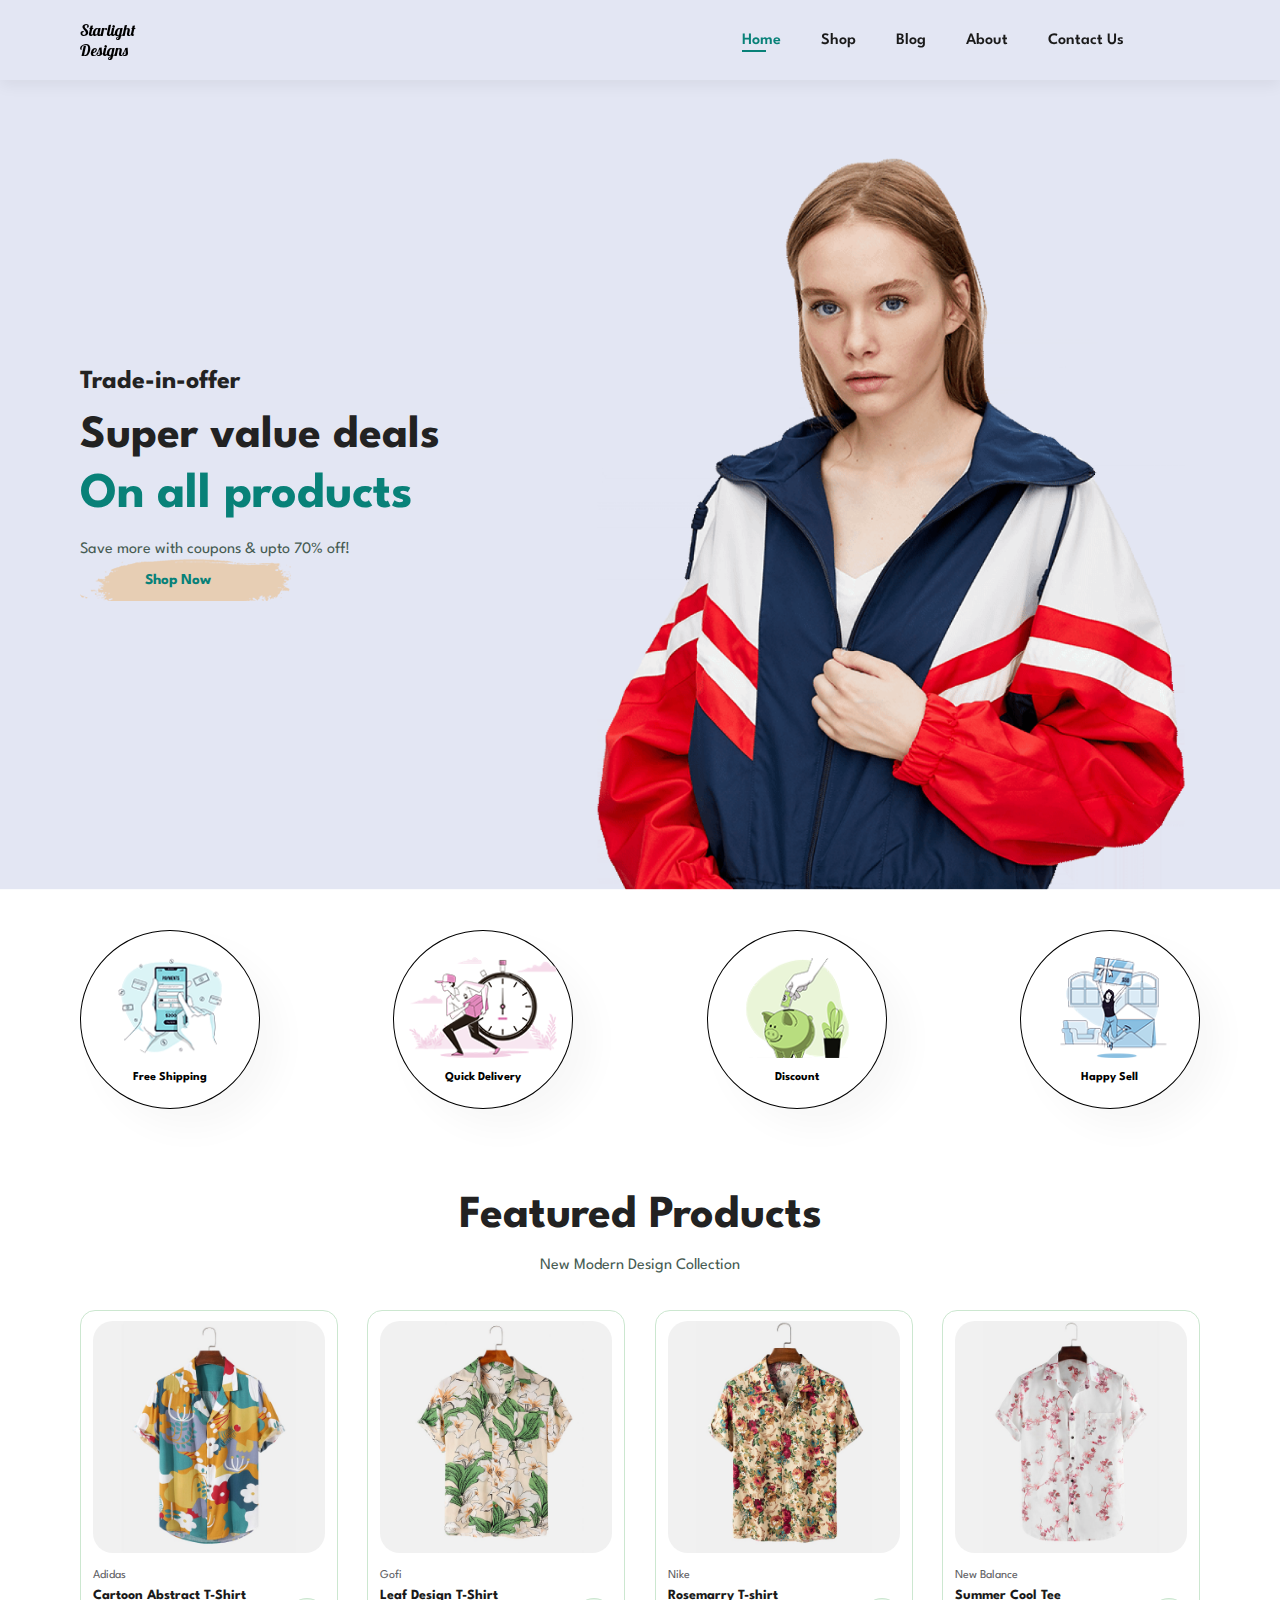
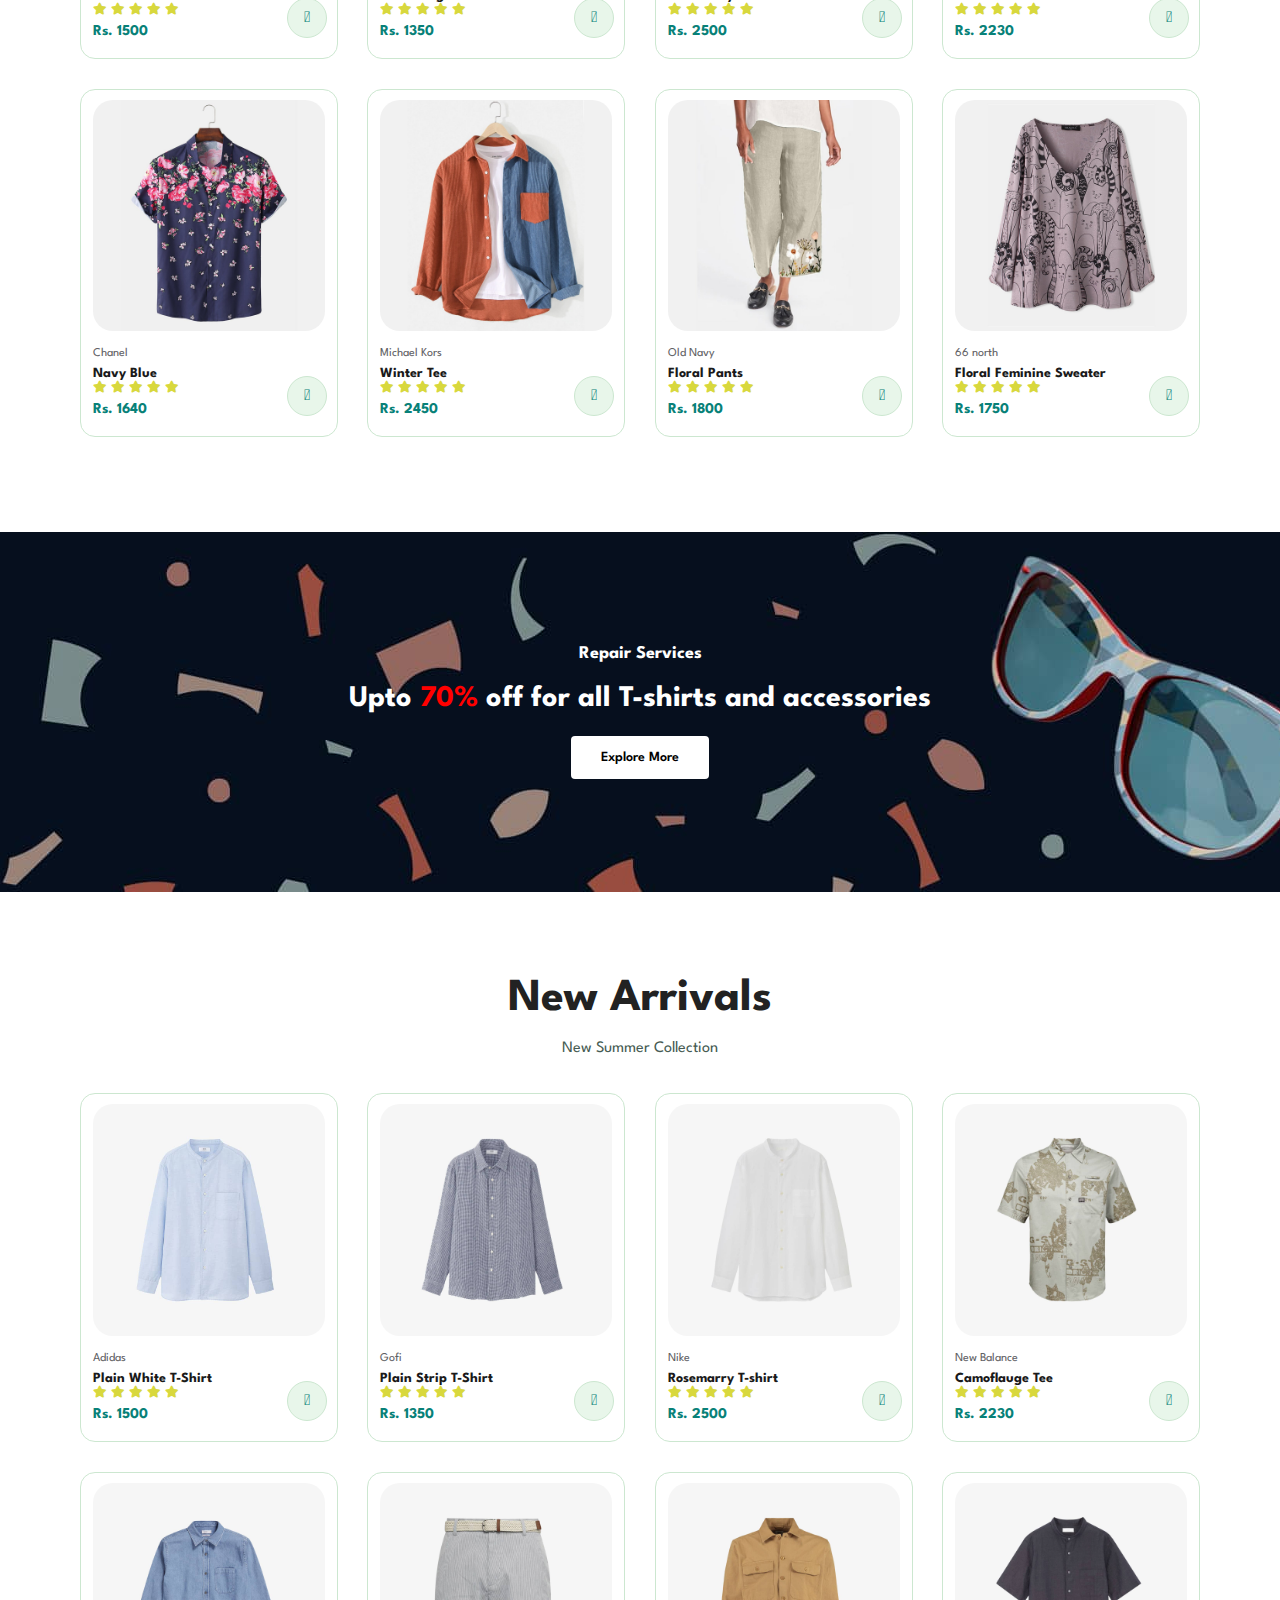
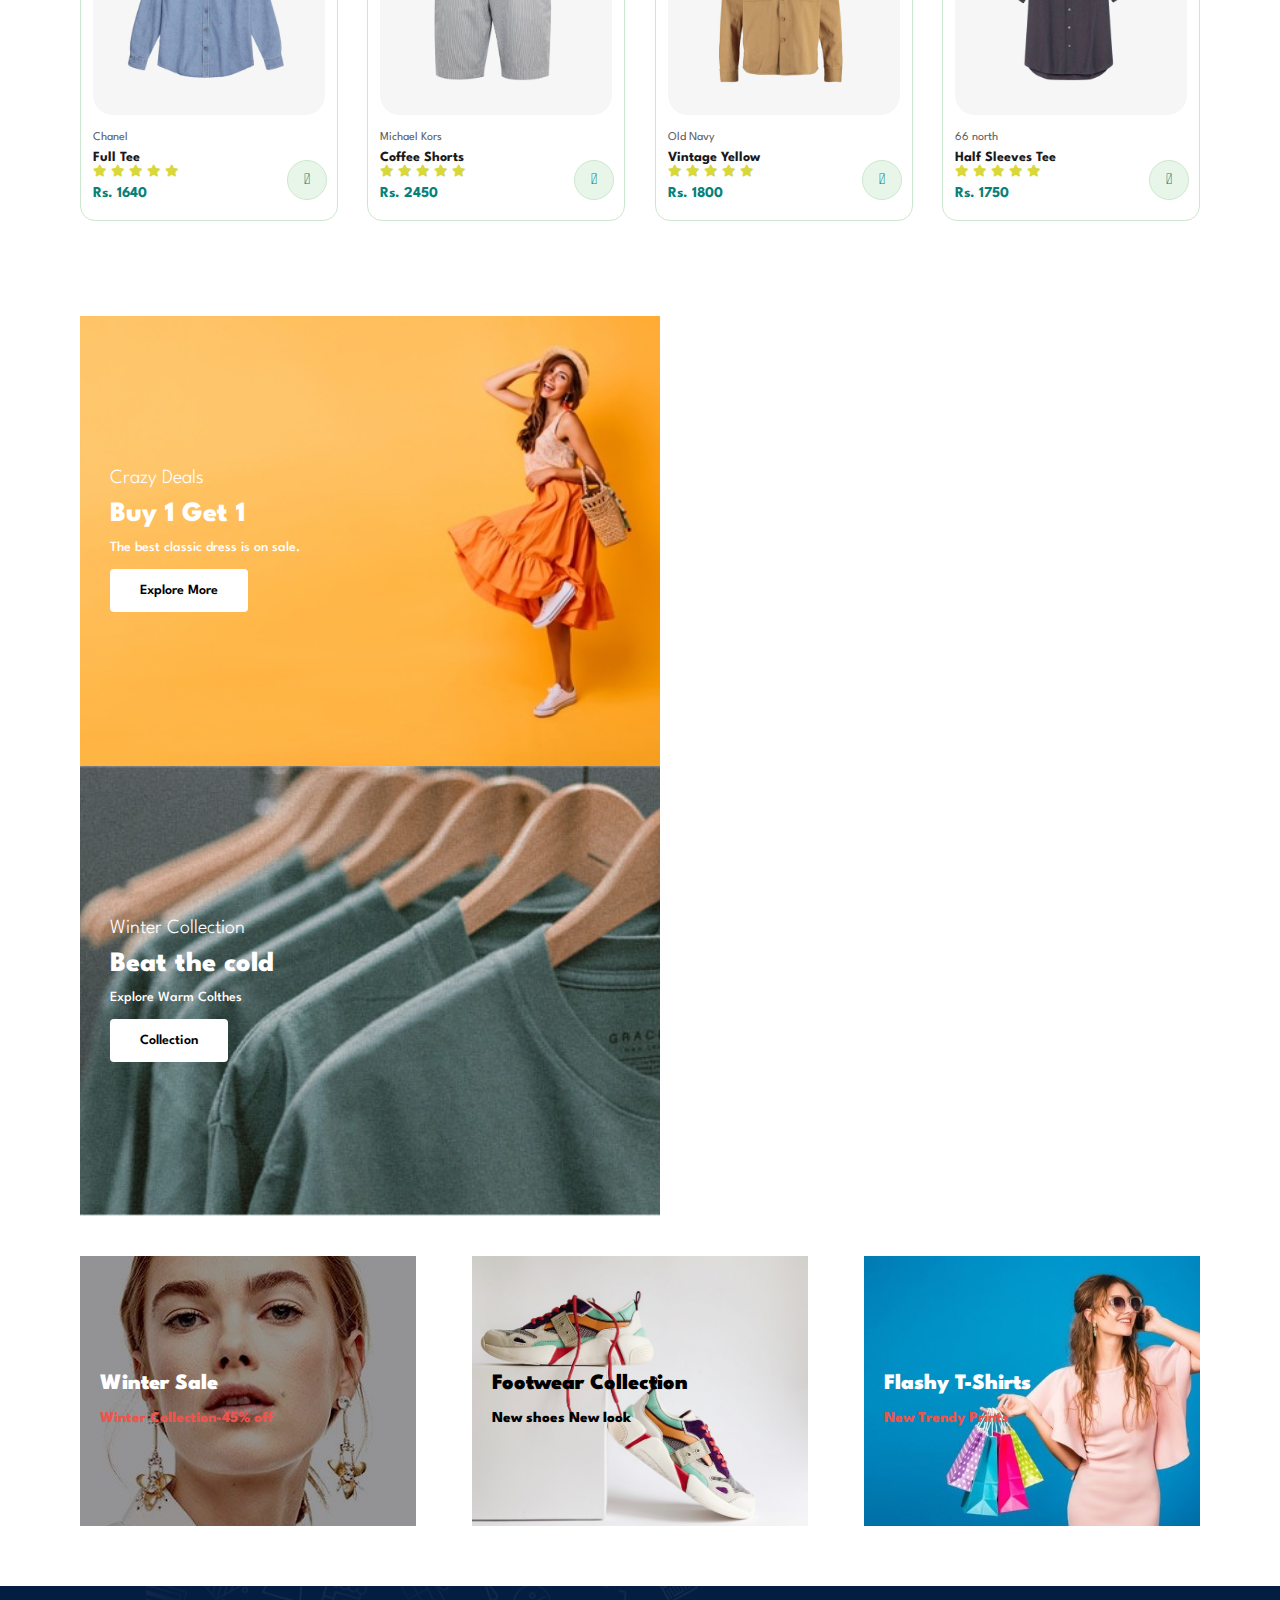
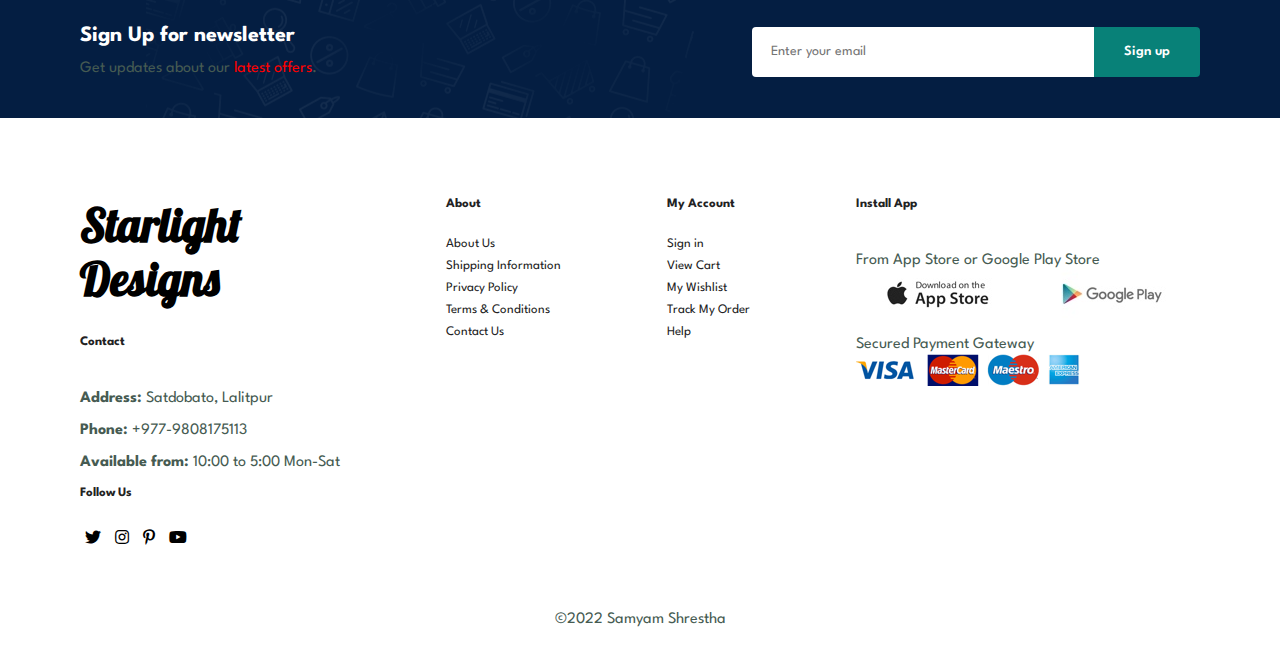
<file: index.html>
<!DOCTYPE html>
<html lang="en">
<head>
    <meta charset="UTF-8">
    <meta http-equiv="X-UA-Compatible" content="IE=edge">
    <meta name="viewport" content="width=device-width, initial-scale=1.0">
    <title>Document</title>
    <link rel="stylesheet" href="https://pro.fontawesome.com/releases/v5.10.0/css/all.css"/>
    <link rel="stylesheet" href="style.css">
</head>
<body>
    <nav>
        <div class="logo">
            <a href="#">Starlight Designs</a>
        </div>
        <div id="navbar">
            <ul id="navbar">
                <li><a class="active" href="index.html">Home</a></li>
                <li><a href="shop.html">Shop</a></li>
                <li><a href="blog.html">Blog</a></li>
                <li><a href="about.html">About</a></li>
                <li><a href="contact.html">Contact Us</a></li>
                <li><a href="cart.html"><i class="far fa-shopping-bag"></i></a></li>
                <a href="#" id="close" style="display: none;"><i class="far fa-times"></i></a>
            </ul>
        </div>
        <div id="mobile">
            <a href="cart.html"><i class="far fa-shopping-bag"></i></a>
            <i id="bar" class="fas fa-outdent"></i>
        </div>
    </nav>
    <section id="hero">
        <h4>Trade-in-offer</h4>
        <h2>Super value deals</h2>
        <h1>On all products</h1>
        <p>Save more with coupons & upto 70% off!</p>
        <button>Shop Now</button>
    </section>
    <section id="feature" class="section-p1">
        <div class="fe-box">
            <img src="images/features/f1.png" alt="">
            <h6>Free Shipping</h6>
        </div>
        <div class="fe-box">
            <img src="images/features/f2.png" alt="">
            <h6>Quick Delivery</h6>
        </div>
        <div class="fe-box">
            <img src="images/features/f3.png" alt="">
            <h6>Discount</h6>
        </div>
        <div class="fe-box">
            <img src="images/features/f4.png" alt="">
            <h6>Happy Sell</h6>
        </div>
    </section>
    <section id="product-1" class="section-p1">
        <h2>Featured Products</h2>
        <p>New Modern Design Collection</p>
        <div class="pro-container">
            <div class="pro">
                <img src="images/products/f1.jpg" alt="">
                <div class="des">
                    <span>Adidas</span>
                    <h5>Cartoon Abstract T-Shirt</h5>
                    <div class="star">
                        <i class="fas fa-star"></i>
                        <i class="fas fa-star"></i>
                        <i class="fas fa-star"></i>
                        <i class="fas fa-star"></i>
                        <i class="fas fa-star"></i>
                    </div>
                    <h4>Rs. 1500</h4>
                </div>
                <a href="#"><i class="fal fa-shopping-cart cart"></i></a>
            </div>
            <div class="pro">
                <img src="images/products/f2.jpg" alt="">
                <div class="des">
                    <span>Gofi</span>
                    <h5>Leaf Design T-Shirt</h5>
                    <div class="star">
                        <i class="fas fa-star"></i>
                        <i class="fas fa-star"></i>
                        <i class="fas fa-star"></i>
                        <i class="fas fa-star"></i>
                        <i class="fas fa-star"></i>
                    </div>
                    <h4>Rs. 1350</h4>
                </div>
                <a href="#"><i class="fal fa-shopping-cart cart"></i></a>
            </div>
            <div class="pro">
                <img src="images/products/f3.jpg" alt="">
                <div class="des">
                    <span>Nike</span>
                    <h5>Rosemarry T-shirt</h5>
                    <div class="star">
                        <i class="fas fa-star"></i>
                        <i class="fas fa-star"></i>
                        <i class="fas fa-star"></i>
                        <i class="fas fa-star"></i>
                        <i class="fas fa-star"></i>
                    </div>
                    <h4>Rs. 2500</h4>
                </div>
                <a href="#"><i class="fal fa-shopping-cart cart"></i></a>
            </div>
            <div class="pro">
                <img src="images/products/f4.jpg" alt="">
                <div class="des">
                    <span>New Balance</span>
                    <h5>Summer Cool Tee</h5>
                    <div class="star">
                        <i class="fas fa-star"></i>
                        <i class="fas fa-star"></i>
                        <i class="fas fa-star"></i>
                        <i class="fas fa-star"></i>
                        <i class="fas fa-star"></i>
                    </div>
                    <h4>Rs. 2230</h4>
                </div>
                <a href="#"><i class="fal fa-shopping-cart cart"></i></a>
            </div>
            <div class="pro">
                <img src="images/products/f5.jpg" alt="">
                <div class="des">
                    <span>Chanel</span>
                    <h5>Navy Blue</h5>
                    <div class="star">
                        <i class="fas fa-star"></i>
                        <i class="fas fa-star"></i>
                        <i class="fas fa-star"></i>
                        <i class="fas fa-star"></i>
                        <i class="fas fa-star"></i>
                    </div>
                    <h4>Rs. 1640</h4>
                </div>
                <a href="#"><i class="fal fa-shopping-cart cart"></i></a>
            </div>
            <div class="pro">
                <img src="images/products/f6.jpg" alt="">
                <div class="des">
                    <span>Michael Kors</span>
                    <h5>Winter Tee</h5>
                    <div class="star">
                        <i class="fas fa-star"></i>
                        <i class="fas fa-star"></i>
                        <i class="fas fa-star"></i>
                        <i class="fas fa-star"></i>
                        <i class="fas fa-star"></i>
                    </div>
                    <h4>Rs. 2450</h4>
                </div>
                <a href="#"><i class="fal fa-shopping-cart cart"></i></a>
            </div>
            <div class="pro">
                <img src="images/products/f7.jpg" alt="">
                <div class="des">
                    <span>Old Navy</span>
                    <h5>Floral Pants</h5>
                    <div class="star">
                        <i class="fas fa-star"></i>
                        <i class="fas fa-star"></i>
                        <i class="fas fa-star"></i>
                        <i class="fas fa-star"></i>
                        <i class="fas fa-star"></i>
                    </div>
                    <h4>Rs. 1800</h4>
                </div>
                <a href="#"><i class="fal fa-shopping-cart cart"></i></a>
            </div>
            <div class="pro">
                <img src="images/products/f8.jpg" alt="">
                <div class="des">
                    <span>66 north</span>
                    <h5>Floral Feminine Sweater</h5>
                    <div class="star">
                        <i class="fas fa-star"></i>
                        <i class="fas fa-star"></i>
                        <i class="fas fa-star"></i>
                        <i class="fas fa-star"></i>
                        <i class="fas fa-star"></i>
                    </div>
                    <h4>Rs. 1750</h4>
                </div>
                <a href="#"><i class="fal fa-shopping-cart cart"></i></a>
            </div>
        </div>
    </section>
    <section id="banner" class="section-m1">
        <h4>Repair Services</h4>
        <h2>Upto <span>70%</span> off for all T-shirts and accessories</h2>
        <button class="normal">Explore More</button>
    </section>
    <section id="product-1" class="section-p1">
        <h2>New Arrivals</h2>
        <p>New Summer Collection</p>
        <div class="pro-container">
            <div class="pro">
                <img src="images/products/n1.jpg" alt="">
                <div class="des">
                    <span>Adidas</span>
                    <h5>Plain White T-Shirt</h5>
                    <div class="star">
                        <i class="fas fa-star"></i>
                        <i class="fas fa-star"></i>
                        <i class="fas fa-star"></i>
                        <i class="fas fa-star"></i>
                        <i class="fas fa-star"></i>
                    </div>
                    <h4>Rs. 1500</h4>
                </div>
                <a href="#"><i class="fal fa-shopping-cart cart"></i></a>
            </div>
            <div class="pro">
                <img src="images/products/n2.jpg" alt="">
                <div class="des">
                    <span>Gofi</span>
                    <h5>Plain Strip T-Shirt</h5>
                    <div class="star">
                        <i class="fas fa-star"></i>
                        <i class="fas fa-star"></i>
                        <i class="fas fa-star"></i>
                        <i class="fas fa-star"></i>
                        <i class="fas fa-star"></i>
                    </div>
                    <h4>Rs. 1350</h4>
                </div>
                <a href="#"><i class="fal fa-shopping-cart cart"></i></a>
            </div>
            <div class="pro">
                <img src="images/products/n3.jpg" alt="">
                <div class="des">
                    <span>Nike</span>
                    <h5>Rosemarry T-shirt</h5>
                    <div class="star">
                        <i class="fas fa-star"></i>
                        <i class="fas fa-star"></i>
                        <i class="fas fa-star"></i>
                        <i class="fas fa-star"></i>
                        <i class="fas fa-star"></i>
                    </div>
                    <h4>Rs. 2500</h4>
                </div>
                <a href="#"><i class="fal fa-shopping-cart cart"></i></a>
            </div>
            <div class="pro">
                <img src="images/products/n4.jpg" alt="">
                <div class="des">
                    <span>New Balance</span>
                    <h5>Camoflauge Tee</h5>
                    <div class="star">
                        <i class="fas fa-star"></i>
                        <i class="fas fa-star"></i>
                        <i class="fas fa-star"></i>
                        <i class="fas fa-star"></i>
                        <i class="fas fa-star"></i>
                    </div>
                    <h4>Rs. 2230</h4>
                </div>
                <a href="#"><i class="fal fa-shopping-cart cart"></i></a>
            </div>
            <div class="pro">
                <img src="images/products/n5.jpg" alt="">
                <div class="des">
                    <span>Chanel</span>
                    <h5>Full Tee</h5>
                    <div class="star">
                        <i class="fas fa-star"></i>
                        <i class="fas fa-star"></i>
                        <i class="fas fa-star"></i>
                        <i class="fas fa-star"></i>
                        <i class="fas fa-star"></i>
                    </div>
                    <h4>Rs. 1640</h4>
                </div>
                <a href="#"><i class="fal fa-shopping-cart cart"></i></a>
            </div>
            <div class="pro">
                <img src="images/products/n6.jpg" alt="">
                <div class="des">
                    <span>Michael Kors</span>
                    <h5>Coffee Shorts</h5>
                    <div class="star">
                        <i class="fas fa-star"></i>
                        <i class="fas fa-star"></i>
                        <i class="fas fa-star"></i>
                        <i class="fas fa-star"></i>
                        <i class="fas fa-star"></i>
                    </div>
                    <h4>Rs. 2450</h4>
                </div>
                <a href="#"><i class="fal fa-shopping-cart cart"></i></a>
            </div>
            <div class="pro">
                <img src="images/products/n7.jpg" alt="">
                <div class="des">
                    <span>Old Navy</span>
                    <h5>Vintage Yellow</h5>
                    <div class="star">
                        <i class="fas fa-star"></i>
                        <i class="fas fa-star"></i>
                        <i class="fas fa-star"></i>
                        <i class="fas fa-star"></i>
                        <i class="fas fa-star"></i>
                    </div>
                    <h4>Rs. 1800</h4>
                </div>
                <a href="#"><i class="fal fa-shopping-cart cart"></i></a>
            </div>
            <div class="pro">
                <img src="images/products/n8.jpg" alt="">
                <div class="des">
                    <span>66 north</span>
                    <h5>Half Sleeves Tee</h5>
                    <div class="star">
                        <i class="fas fa-star"></i>
                        <i class="fas fa-star"></i>
                        <i class="fas fa-star"></i>
                        <i class="fas fa-star"></i>
                        <i class="fas fa-star"></i>
                    </div>
                    <h4>Rs. 1750</h4>
                </div>
                <a href="#"><i class="fal fa-shopping-cart cart"></i></a>
            </div>
        </div>
    </section>
    <section id="sm-banner" class="section-p1">
        <div class="banner-box">
            <h4>Crazy Deals</h4>
            <h2>Buy 1 Get 1</h2>
            <span>The best classic dress is on sale.</span>
            <button class="normal" id="banner-btn">Explore More</button>
        </div>
        <div class="banner-box banner-box-2">
            <h4>Winter Collection</h4>
            <h2>Beat the cold</h2>
            <span>Explore Warm Colthes</span>
            <button class="normal" id="banner-btn">Collection</button>
        </div>
    </section>
    
    <section id="banner3">
        <div class="banner-box">
            <h2>Winter Sale</h2>
            <h3>Winter Collection-45% off</h3>
        </div>
        <div class="banner-box banner-box2">
            <h2>Footwear Collection</h2>
            <h3>New shoes New look</h3>
        </div>
        <div class="banner-box banner-box3">
            <h2>Flashy T-Shirts</h2>
            <h3>New Trendy Prints</h3>
        </div>
    </section>

    <section id="newsletter" class="section-p1 section-m1">
        <div class="newstext">
            <h4>Sign Up for newsletter</h4>
            <p>Get updates about our <span>latest offers</span>.</p>
        </div>
        <div class="form">
            <input type="text" placeholder="Enter your email" class="mail-box">
            <button class="normal">Sign up</button>
        </div>
    </section>

    <footer class="section-p1">
        <div class="col">
            <h2 id="logo-1">Starlight Designs</h2>
            <h4>Contact</h4>
            <p><strong>Address:</strong> Satdobato, Lalitpur</p>
            <p><strong>Phone:</strong> +977-9808175113</p>
            <p><strong>Available from: </strong>10:00 to 5:00 Mon-Sat</p>
            <div class="follow">
                <h4 id="follow-head">Follow Us</h4>
                <div class="icon">
                    <i class="fab fa-twitter"></i>
                    <i class="fab fa-instagram"></i>
                    <i class="fab fa-pinterest-p"></i>
                    <i class="fab fa-youtube"></i>
                </div>
            </div>
        </div>

        <div class="col">
            <h4>About</h4>
            <a href="#">About Us</a>
            <a href="#">Shipping Information</a>
            <a href="#">Privacy Policy</a>
            <a href="#">Terms & Conditions</a>
            <a href="#">Contact Us</a>
        </div>

        <div class="col">
            <h4>My Account</h4>
            <a href="#">Sign in</a>
            <a href="#">View Cart</a>
            <a href="#">My Wishlist</a>
            <a href="#">Track My Order</a>
            <a href="#">Help</a>
        </div>

        <div class="col install">
            <h4>Install App</h4>
            <p>From App Store or Google Play Store</p>
            <div class="row">
                <img src="images/pay/app.jpg" alt="">
                <img src="images/pay/play.jpg" alt="">
            </div>
            <p>Secured Payment Gateway</p>
            <img src="images/pay/pay.png" alt="">
        </div>
    </footer>

    <div class="copyright">
        <p>&copy;2022 Samyam Shrestha</p>
    </div>

   

    <script src="script.js"></script>
</body>
</html>
</file>
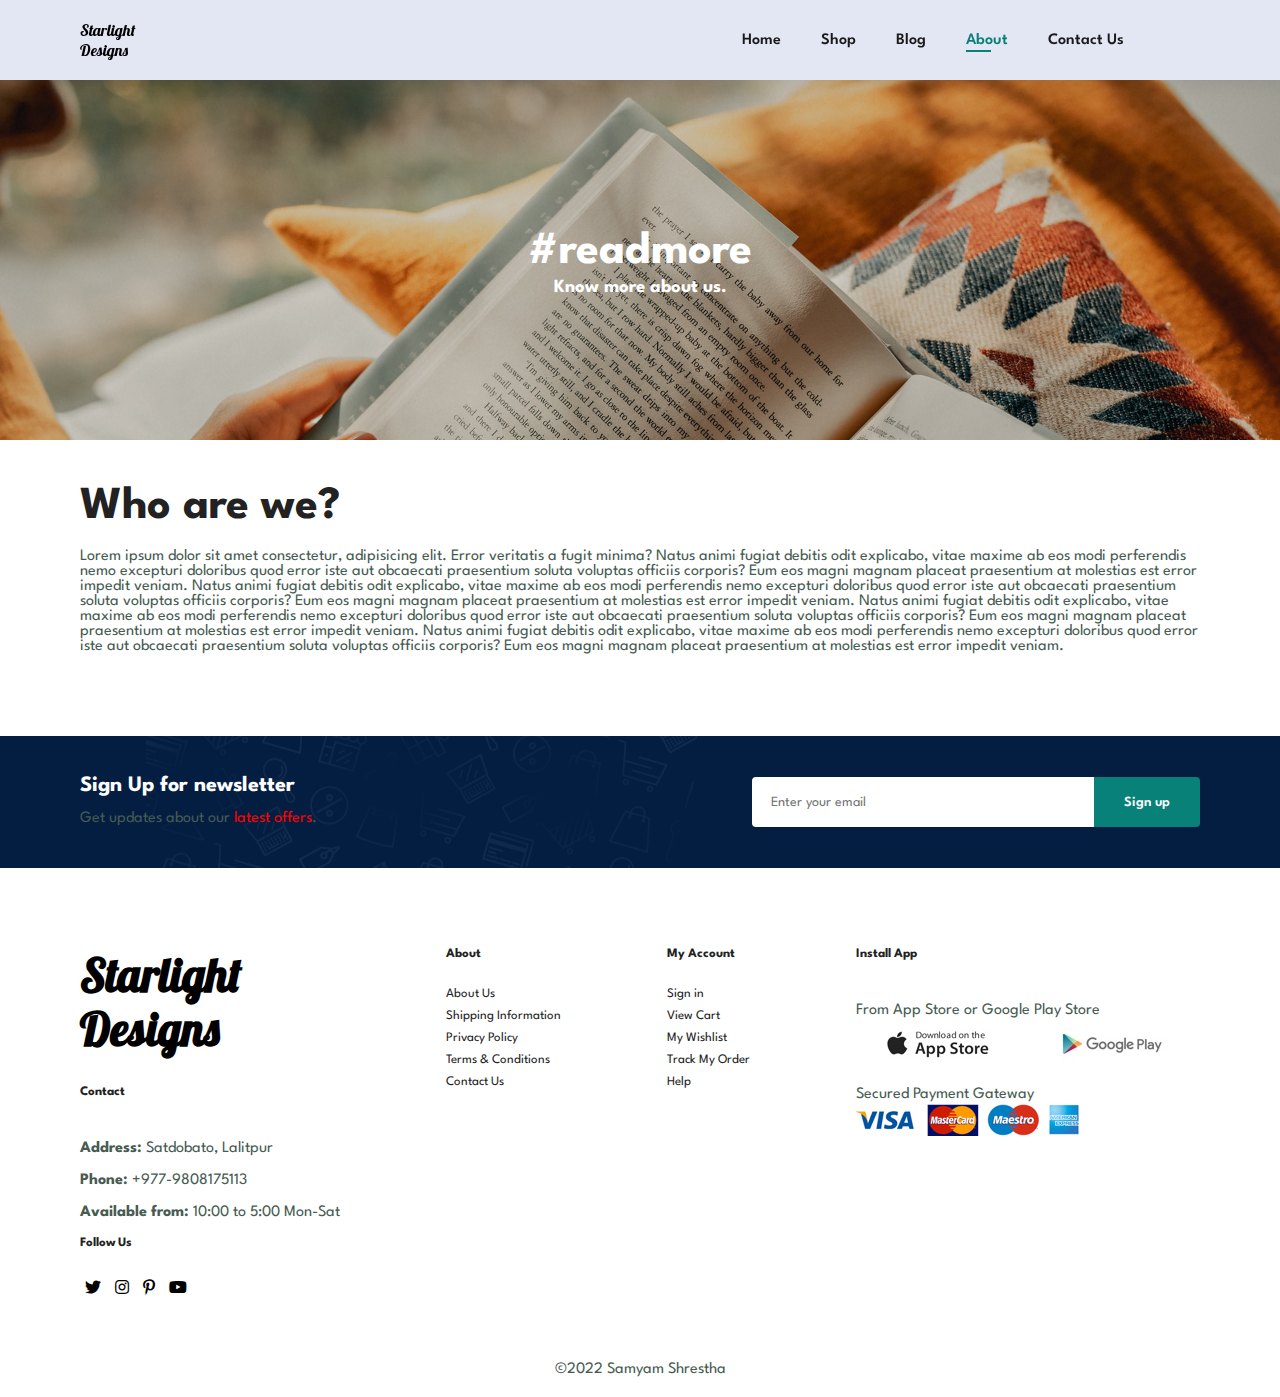
<file: about.html>
<!DOCTYPE html>
<html lang="en">
<head>
    <meta charset="UTF-8">
    <meta http-equiv="X-UA-Compatible" content="IE=edge">
    <meta name="viewport" content="width=device-width, initial-scale=1.0">
    <title>Document</title>
    <link rel="stylesheet" href="https://pro.fontawesome.com/releases/v5.10.0/css/all.css"/>
    <link rel="stylesheet" href="style.css">
</head>
<body>
    <nav>
        <div class="logo">
            <a href="#">Starlight Designs</a>
        </div>
        <div id="navbar">
            <ul id="navbar">
                <li><a href="index.html">Home</a></li>
                <li><a href="shop.html">Shop</a></li>
                <li><a href="blog.html">Blog</a></li>
                <li><a class="active" href="about.html">About</a></li>
                <li><a href="contact.html">Contact Us</a></li>
                <li><a href="cart.html"><i class="far fa-shopping-bag"></i></a></li>
                <a href="#" id="close" style="display: none;"><i class="far fa-times"></i></a>
            </ul>
        </div>
        <div id="mobile">
            <a href="cart.html"><i class="far fa-shopping-bag"></i></a>
            <i id="bar" class="fas fa-outdent"></i>
        </div>
    </nav>

    <section id="about-header">
        <h2>#readmore</h2>
        <h3>Know more about us.</h3>
    </section>

    <section class="section-p1">
        <h2>Who are we?</h2>
        <p>Lorem ipsum dolor sit amet consectetur, adipisicing elit. Error veritatis a fugit minima? Natus animi fugiat debitis odit explicabo, vitae maxime ab eos modi perferendis nemo excepturi doloribus quod error iste aut obcaecati praesentium soluta voluptas officiis corporis? Eum eos magni magnam placeat praesentium at molestias est error impedit veniam. Natus animi fugiat debitis odit explicabo, vitae maxime ab eos modi perferendis nemo excepturi doloribus quod error iste aut obcaecati praesentium soluta voluptas officiis corporis? Eum eos magni magnam placeat praesentium at molestias est error impedit veniam. Natus animi fugiat debitis odit explicabo, vitae maxime ab eos modi perferendis nemo excepturi doloribus quod error iste aut obcaecati praesentium soluta voluptas officiis corporis? Eum eos magni magnam placeat praesentium at molestias est error impedit veniam. Natus animi fugiat debitis odit explicabo, vitae maxime ab eos modi perferendis nemo excepturi doloribus quod error iste aut obcaecati praesentium soluta voluptas officiis corporis? Eum eos magni magnam placeat praesentium at molestias est error impedit veniam.</p>
    </section>

    <section id="newsletter" class="section-p1 section-m1">
        <div class="newstext">
            <h4>Sign Up for newsletter</h4>
            <p>Get updates about our <span>latest offers</span>.</p>
        </div>
        <div class="form">
            <input type="text" placeholder="Enter your email" class="mail-box">
            <button class="normal">Sign up</button>
        </div>
    </section>

    <footer class="section-p1">
        <div class="col">
            <h2 id="logo-1">Starlight Designs</h2>
            <h4>Contact</h4>
            <p><strong>Address:</strong> Satdobato, Lalitpur</p>
            <p><strong>Phone:</strong> +977-9808175113</p>
            <p><strong>Available from: </strong>10:00 to 5:00 Mon-Sat</p>
            <div class="follow">
                <h4 id="follow-head">Follow Us</h4>
                <div class="icon">
                    <i class="fab fa-twitter"></i>
                    <i class="fab fa-instagram"></i>
                    <i class="fab fa-pinterest-p"></i>
                    <i class="fab fa-youtube"></i>
                </div>
            </div>
        </div>

        <div class="col">
            <h4>About</h4>
            <a href="#">About Us</a>
            <a href="#">Shipping Information</a>
            <a href="#">Privacy Policy</a>
            <a href="#">Terms & Conditions</a>
            <a href="#">Contact Us</a>
        </div>

        <div class="col">
            <h4>My Account</h4>
            <a href="#">Sign in</a>
            <a href="#">View Cart</a>
            <a href="#">My Wishlist</a>
            <a href="#">Track My Order</a>
            <a href="#">Help</a>
        </div>

        <div class="col install">
            <h4>Install App</h4>
            <p>From App Store or Google Play Store</p>
            <div class="row">
                <img src="images/pay/app.jpg" alt="">
                <img src="images/pay/play.jpg" alt="">
            </div>
            <p>Secured Payment Gateway</p>
            <img src="images/pay/pay.png" alt="">
        </div>
    </footer>

    <div class="copyright">
        <p>&copy;2022 Samyam Shrestha</p>
    </div>

   

    <script src="script.js"></script>
</body>
</html>
</file>
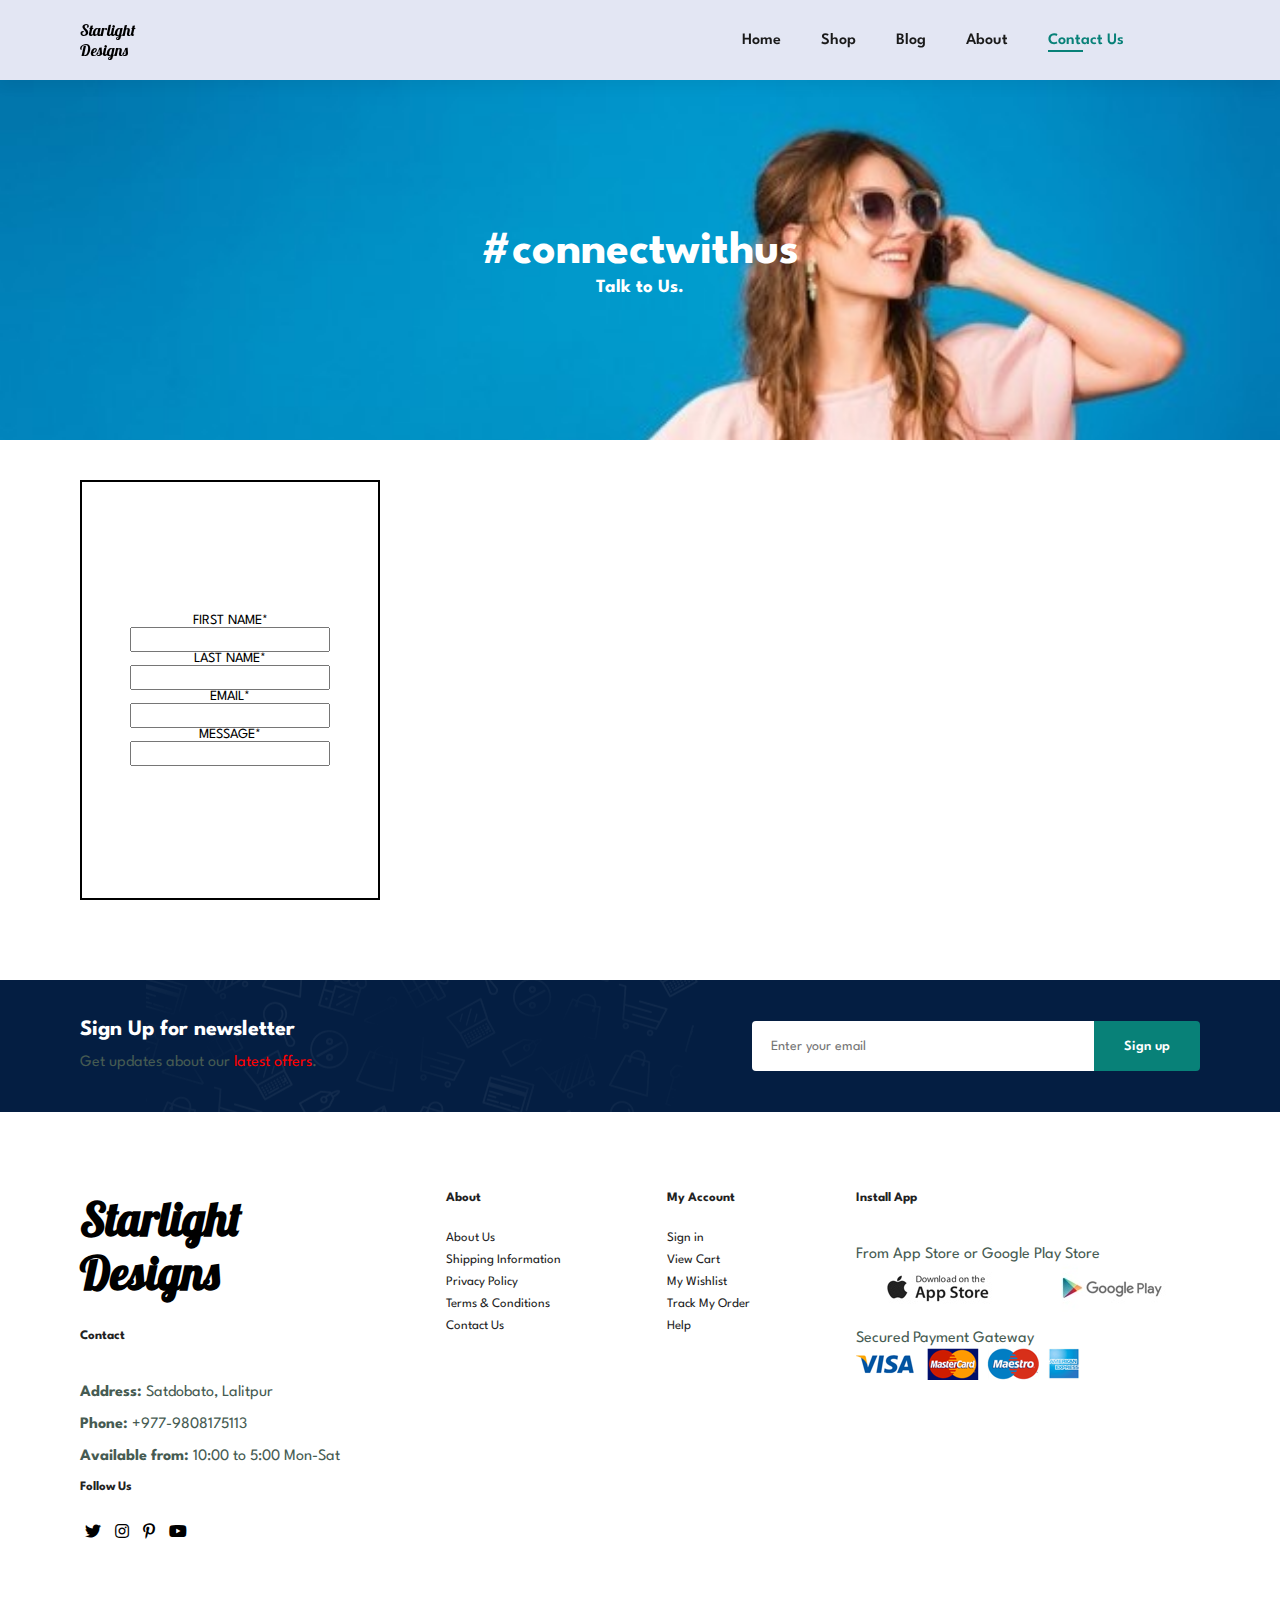
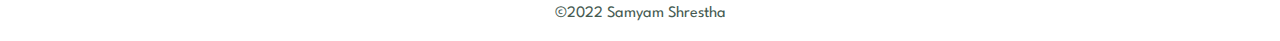
<file: contact.html>
<!DOCTYPE html>
<html lang="en">
<head>
    <meta charset="UTF-8">
    <meta http-equiv="X-UA-Compatible" content="IE=edge">
    <meta name="viewport" content="width=device-width, initial-scale=1.0">
    <title>Document</title>
    <link rel="stylesheet" href="https://pro.fontawesome.com/releases/v5.10.0/css/all.css"/>
    <link rel="stylesheet" href="style.css">
</head>
<body>
    <nav>
        <div class="logo">
            <a href="#">Starlight Designs</a>
        </div>
        <div id="navbar">
            <ul id="navbar">
                <li><a href="index.html">Home</a></li>
                <li><a href="shop.html">Shop</a></li>
                <li><a href="blog.html">Blog</a></li>
                <li><a href="about.html">About</a></li>
                <li><a class="active" href="contact.html">Contact Us</a></li>
                <li><a href="cart.html"><i class="far fa-shopping-bag"></i></a></li>
                <a href="#" id="close" style="display: none;"><i class="far fa-times"></i></a>
            </ul>
        </div>
        <div id="mobile">
            <a href="cart.html"><i class="far fa-shopping-bag"></i></a>
            <i id="bar" class="fas fa-outdent"></i>
        </div>
    </nav>

    <section id="contact-header">
        <h2>#connectwithus</h2>
        <h3>Talk to Us.</h3>
    </section>

    <section id="enquire" class="section-p1">
        <form action="POST">
            <label for="fname">FIRST NAME*</label>
            <input type="text" id="fname">
            <label for="lname">LAST NAME*</label>
            <input type="text" id="lname">
            <label for="email">EMAIL*</label>
            <input type="email" id="email">
            <label for="msg">MESSAGE*</label>
            <input type="text" id="msg">
        </form>
    </section>

    <section id="newsletter" class="section-p1 section-m1">
        <div class="newstext">
            <h4>Sign Up for newsletter</h4>
            <p>Get updates about our <span>latest offers</span>.</p>
        </div>
        <div class="form">
            <input type="text" placeholder="Enter your email" class="mail-box">
            <button class="normal">Sign up</button>
        </div>
    </section>

    <footer class="section-p1">
        <div class="col">
            <h2 id="logo-1">Starlight Designs</h2>
            <h4>Contact</h4>
            <p><strong>Address:</strong> Satdobato, Lalitpur</p>
            <p><strong>Phone:</strong> +977-9808175113</p>
            <p><strong>Available from: </strong>10:00 to 5:00 Mon-Sat</p>
            <div class="follow">
                <h4 id="follow-head">Follow Us</h4>
                <div class="icon">
                    <i class="fab fa-twitter"></i>
                    <i class="fab fa-instagram"></i>
                    <i class="fab fa-pinterest-p"></i>
                    <i class="fab fa-youtube"></i>
                </div>
            </div>
        </div>

        <div class="col">
            <h4>About</h4>
            <a href="#">About Us</a>
            <a href="#">Shipping Information</a>
            <a href="#">Privacy Policy</a>
            <a href="#">Terms & Conditions</a>
            <a href="#">Contact Us</a>
        </div>

        <div class="col">
            <h4>My Account</h4>
            <a href="#">Sign in</a>
            <a href="#">View Cart</a>
            <a href="#">My Wishlist</a>
            <a href="#">Track My Order</a>
            <a href="#">Help</a>
        </div>

        <div class="col install">
            <h4>Install App</h4>
            <p>From App Store or Google Play Store</p>
            <div class="row">
                <img src="images/pay/app.jpg" alt="">
                <img src="images/pay/play.jpg" alt="">
            </div>
            <p>Secured Payment Gateway</p>
            <img src="images/pay/pay.png" alt="">
        </div>
    </footer>

    <div class="copyright">
        <p>&copy;2022 Samyam Shrestha</p>
    </div>

   

    <script src="script.js"></script>
</body>
</html>
</file>
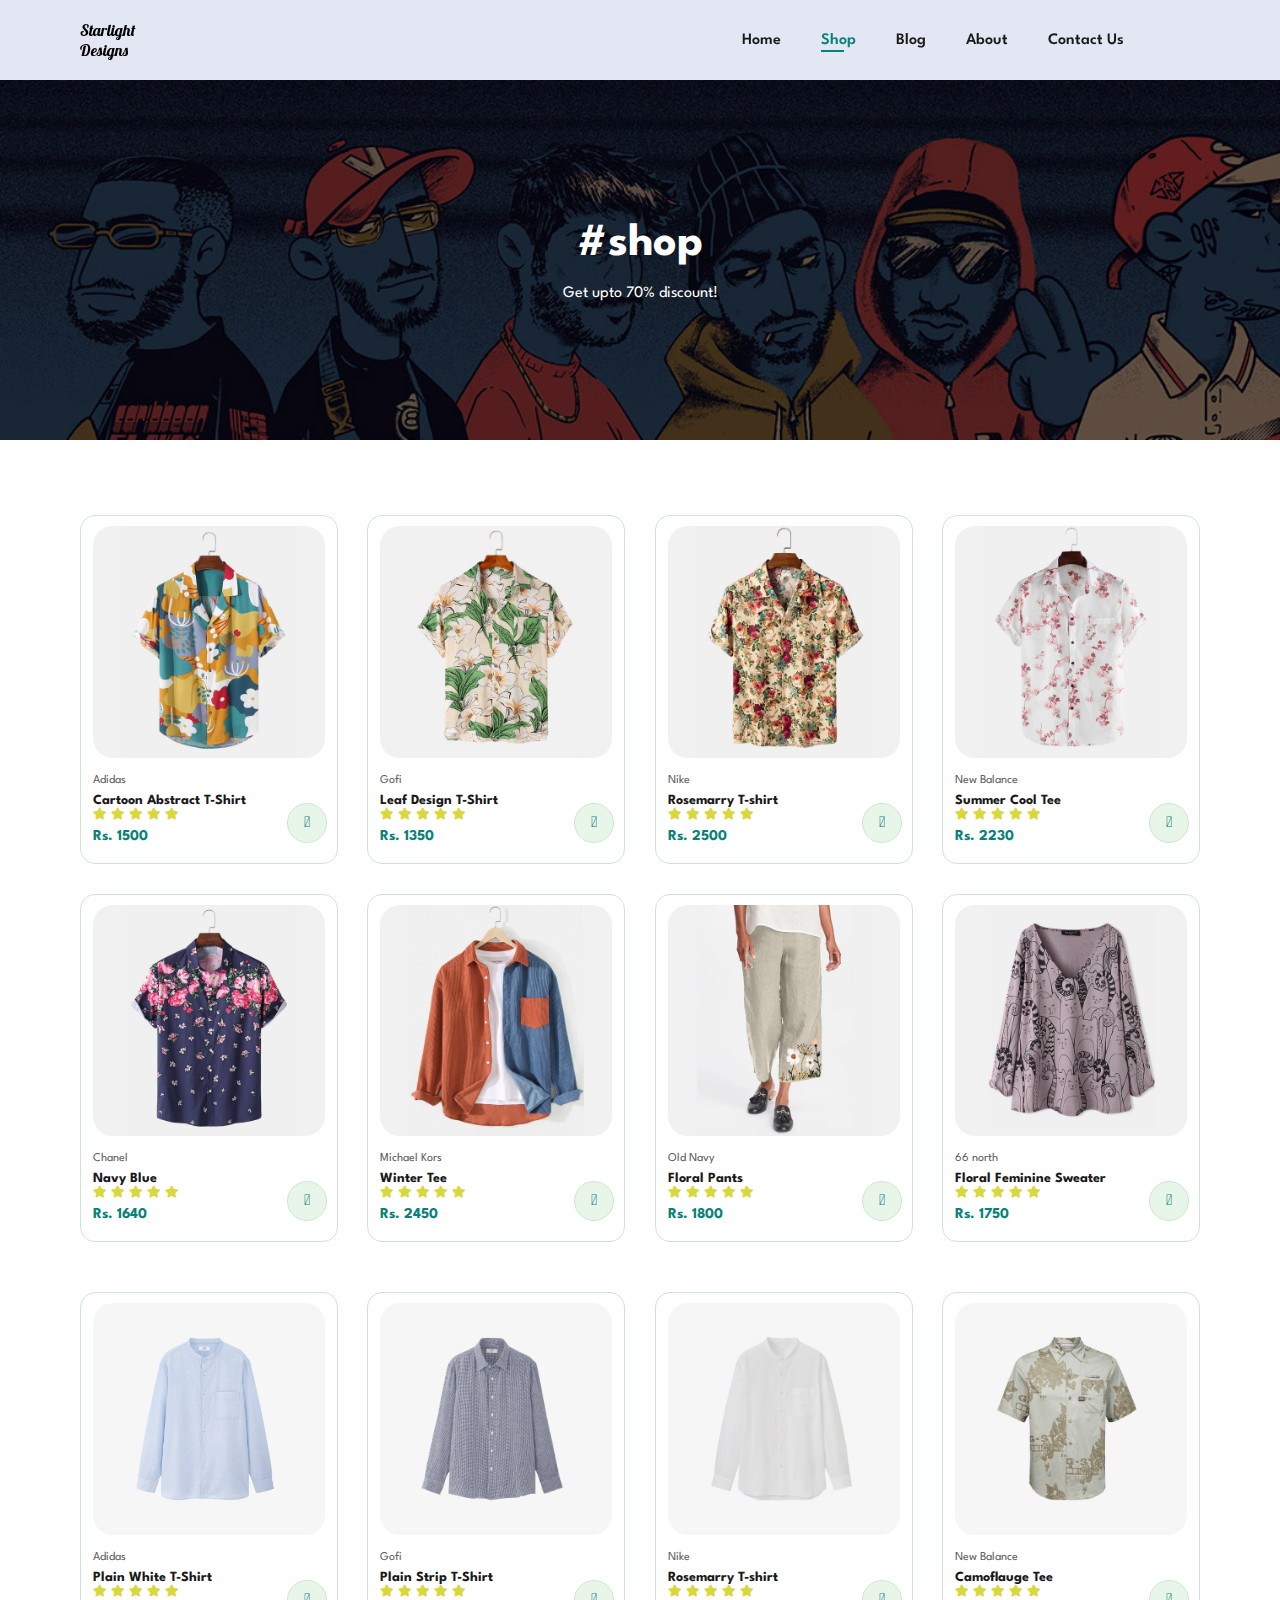
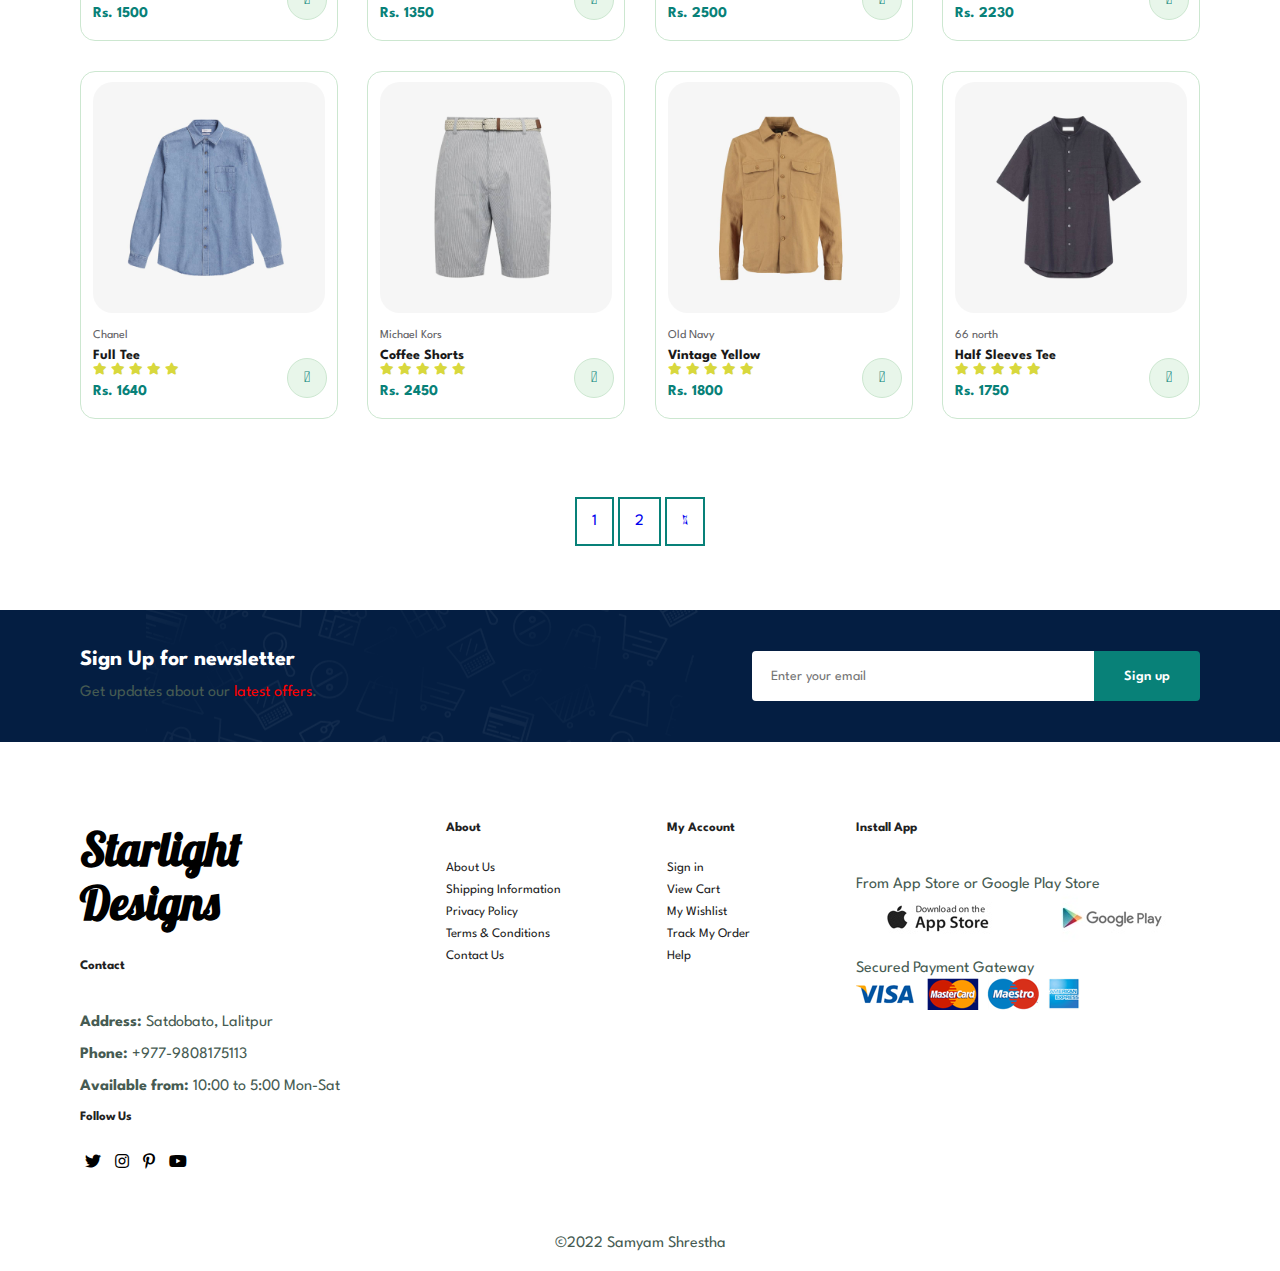
<file: shop.html>
<!DOCTYPE html>
<html lang="en">
<head>
    <meta charset="UTF-8">
    <meta http-equiv="X-UA-Compatible" content="IE=edge">
    <meta name="viewport" content="width=device-width, initial-scale=1.0">
    <title>Document</title>
    <link rel="stylesheet" href="https://pro.fontawesome.com/releases/v5.10.0/css/all.css"/>
    <link rel="stylesheet" href="style.css">
</head>
<body>
    <nav>
        <div class="logo">
            <a href="#">Starlight Designs</a>
        </div>
        <div id="navbar">
            <ul id="navbar">
                <li><a href="index.html">Home</a></li>
                <li><a class="active" href="shop.html">Shop</a></li>
                <li><a href="blog.html">Blog</a></li>
                <li><a href="about.html">About</a></li>
                <li><a href="contact.html">Contact Us</a></li>
                <li><a href="cart.html"><i class="far fa-shopping-bag"></i></a></li>
                <a href="#" id="close" style="display: none;"><i class="far fa-times"></i></a>
            </ul>
        </div>
        <div id="mobile">
            <a href="cart.html"><i class="far fa-shopping-bag"></i></a>
            <i id="bar" class="fas fa-outdent"></i>
        </div>
    </nav>
    <section id="page-header">
        <h2>#shop</h2>
        <p>Get upto 70% discount!</p>
    </section>
    
    <section id="product-1" class="section-p1">
        <div class="pro-container">
            <div class="pro">
                <img src="images/products/f1.jpg" alt="">
                <div class="des">
                    <span>Adidas</span>
                    <h5>Cartoon Abstract T-Shirt</h5>
                    <div class="star">
                        <i class="fas fa-star"></i>
                        <i class="fas fa-star"></i>
                        <i class="fas fa-star"></i>
                        <i class="fas fa-star"></i>
                        <i class="fas fa-star"></i>
                    </div>
                    <h4>Rs. 1500</h4>
                </div>
                <a href="#"><i class="fal fa-shopping-cart cart"></i></a>
            </div>
            <div class="pro">
                <img src="images/products/f2.jpg" alt="">
                <div class="des">
                    <span>Gofi</span>
                    <h5>Leaf Design T-Shirt</h5>
                    <div class="star">
                        <i class="fas fa-star"></i>
                        <i class="fas fa-star"></i>
                        <i class="fas fa-star"></i>
                        <i class="fas fa-star"></i>
                        <i class="fas fa-star"></i>
                    </div>
                    <h4>Rs. 1350</h4>
                </div>
                <a href="#"><i class="fal fa-shopping-cart cart"></i></a>
            </div>
            <div class="pro">
                <img src="images/products/f3.jpg" alt="">
                <div class="des">
                    <span>Nike</span>
                    <h5>Rosemarry T-shirt</h5>
                    <div class="star">
                        <i class="fas fa-star"></i>
                        <i class="fas fa-star"></i>
                        <i class="fas fa-star"></i>
                        <i class="fas fa-star"></i>
                        <i class="fas fa-star"></i>
                    </div>
                    <h4>Rs. 2500</h4>
                </div>
                <a href="#"><i class="fal fa-shopping-cart cart"></i></a>
            </div>
            <div class="pro">
                <img src="images/products/f4.jpg" alt="">
                <div class="des">
                    <span>New Balance</span>
                    <h5>Summer Cool Tee</h5>
                    <div class="star">
                        <i class="fas fa-star"></i>
                        <i class="fas fa-star"></i>
                        <i class="fas fa-star"></i>
                        <i class="fas fa-star"></i>
                        <i class="fas fa-star"></i>
                    </div>
                    <h4>Rs. 2230</h4>
                </div>
                <a href="#"><i class="fal fa-shopping-cart cart"></i></a>
            </div>
            <div class="pro">
                <img src="images/products/f5.jpg" alt="">
                <div class="des">
                    <span>Chanel</span>
                    <h5>Navy Blue</h5>
                    <div class="star">
                        <i class="fas fa-star"></i>
                        <i class="fas fa-star"></i>
                        <i class="fas fa-star"></i>
                        <i class="fas fa-star"></i>
                        <i class="fas fa-star"></i>
                    </div>
                    <h4>Rs. 1640</h4>
                </div>
                <a href="#"><i class="fal fa-shopping-cart cart"></i></a>
            </div>
            <div class="pro">
                <img src="images/products/f6.jpg" alt="">
                <div class="des">
                    <span>Michael Kors</span>
                    <h5>Winter Tee</h5>
                    <div class="star">
                        <i class="fas fa-star"></i>
                        <i class="fas fa-star"></i>
                        <i class="fas fa-star"></i>
                        <i class="fas fa-star"></i>
                        <i class="fas fa-star"></i>
                    </div>
                    <h4>Rs. 2450</h4>
                </div>
                <a href="#"><i class="fal fa-shopping-cart cart"></i></a>
            </div>
            <div class="pro">
                <img src="images/products/f7.jpg" alt="">
                <div class="des">
                    <span>Old Navy</span>
                    <h5>Floral Pants</h5>
                    <div class="star">
                        <i class="fas fa-star"></i>
                        <i class="fas fa-star"></i>
                        <i class="fas fa-star"></i>
                        <i class="fas fa-star"></i>
                        <i class="fas fa-star"></i>
                    </div>
                    <h4>Rs. 1800</h4>
                </div>
                <a href="#"><i class="fal fa-shopping-cart cart"></i></a>
            </div>
            <div class="pro">
                <img src="images/products/f8.jpg" alt="">
                <div class="des">
                    <span>66 north</span>
                    <h5>Floral Feminine Sweater</h5>
                    <div class="star">
                        <i class="fas fa-star"></i>
                        <i class="fas fa-star"></i>
                        <i class="fas fa-star"></i>
                        <i class="fas fa-star"></i>
                        <i class="fas fa-star"></i>
                    </div>
                    <h4>Rs. 1750</h4>
                </div>
                <a href="#"><i class="fal fa-shopping-cart cart"></i></a>
            </div>
       
        <div class="pro-container">
            <div class="pro">
                <img src="images/products/n1.jpg" alt="">
                <div class="des">
                    <span>Adidas</span>
                    <h5>Plain White T-Shirt</h5>
                    <div class="star">
                        <i class="fas fa-star"></i>
                        <i class="fas fa-star"></i>
                        <i class="fas fa-star"></i>
                        <i class="fas fa-star"></i>
                        <i class="fas fa-star"></i>
                    </div>
                    <h4>Rs. 1500</h4>
                </div>
                <a href="#"><i class="fal fa-shopping-cart cart"></i></a>
            </div>
            <div class="pro">
                <img src="images/products/n2.jpg" alt="">
                <div class="des">
                    <span>Gofi</span>
                    <h5>Plain Strip T-Shirt</h5>
                    <div class="star">
                        <i class="fas fa-star"></i>
                        <i class="fas fa-star"></i>
                        <i class="fas fa-star"></i>
                        <i class="fas fa-star"></i>
                        <i class="fas fa-star"></i>
                    </div>
                    <h4>Rs. 1350</h4>
                </div>
                <a href="#"><i class="fal fa-shopping-cart cart"></i></a>
            </div>
            <div class="pro">
                <img src="images/products/n3.jpg" alt="">
                <div class="des">
                    <span>Nike</span>
                    <h5>Rosemarry T-shirt</h5>
                    <div class="star">
                        <i class="fas fa-star"></i>
                        <i class="fas fa-star"></i>
                        <i class="fas fa-star"></i>
                        <i class="fas fa-star"></i>
                        <i class="fas fa-star"></i>
                    </div>
                    <h4>Rs. 2500</h4>
                </div>
                <a href="#"><i class="fal fa-shopping-cart cart"></i></a>
            </div>
            <div class="pro">
                <img src="images/products/n4.jpg" alt="">
                <div class="des">
                    <span>New Balance</span>
                    <h5>Camoflauge Tee</h5>
                    <div class="star">
                        <i class="fas fa-star"></i>
                        <i class="fas fa-star"></i>
                        <i class="fas fa-star"></i>
                        <i class="fas fa-star"></i>
                        <i class="fas fa-star"></i>
                    </div>
                    <h4>Rs. 2230</h4>
                </div>
                <a href="#"><i class="fal fa-shopping-cart cart"></i></a>
            </div>
            <div class="pro">
                <img src="images/products/n5.jpg" alt="">
                <div class="des">
                    <span>Chanel</span>
                    <h5>Full Tee</h5>
                    <div class="star">
                        <i class="fas fa-star"></i>
                        <i class="fas fa-star"></i>
                        <i class="fas fa-star"></i>
                        <i class="fas fa-star"></i>
                        <i class="fas fa-star"></i>
                    </div>
                    <h4>Rs. 1640</h4>
                </div>
                <a href="#"><i class="fal fa-shopping-cart cart"></i></a>
            </div>
            <div class="pro">
                <img src="images/products/n6.jpg" alt="">
                <div class="des">
                    <span>Michael Kors</span>
                    <h5>Coffee Shorts</h5>
                    <div class="star">
                        <i class="fas fa-star"></i>
                        <i class="fas fa-star"></i>
                        <i class="fas fa-star"></i>
                        <i class="fas fa-star"></i>
                        <i class="fas fa-star"></i>
                    </div>
                    <h4>Rs. 2450</h4>
                </div>
                <a href="#"><i class="fal fa-shopping-cart cart"></i></a>
            </div>
            <div class="pro">
                <img src="images/products/n7.jpg" alt="">
                <div class="des">
                    <span>Old Navy</span>
                    <h5>Vintage Yellow</h5>
                    <div class="star">
                        <i class="fas fa-star"></i>
                        <i class="fas fa-star"></i>
                        <i class="fas fa-star"></i>
                        <i class="fas fa-star"></i>
                        <i class="fas fa-star"></i>
                    </div>
                    <h4>Rs. 1800</h4>
                </div>
                <a href="#"><i class="fal fa-shopping-cart cart"></i></a>
            </div>
            <div class="pro">
                <img src="images/products/n8.jpg" alt="">
                <div class="des">
                    <span>66 north</span>
                    <h5>Half Sleeves Tee</h5>
                    <div class="star">
                        <i class="fas fa-star"></i>
                        <i class="fas fa-star"></i>
                        <i class="fas fa-star"></i>
                        <i class="fas fa-star"></i>
                        <i class="fas fa-star"></i>
                    </div>
                    <h4>Rs. 1750</h4>
                </div>
                <a href="#"><i class="fal fa-shopping-cart cart"></i></a>
            </div>
        </div>
    </section>

    <section id="pagination" class="section-p1">
        <a href="#">1</a>
        <a href="#">2</a>
        <a href="#"><i class="fal fa-long-arrow-alt-right"></i></a>
    </section>
    

    <section id="newsletter" class="section-p1 section-m1">
        <div class="newstext">
            <h4>Sign Up for newsletter</h4>
            <p>Get updates about our <span>latest offers</span>.</p>
        </div>
        <div class="form">
            <input type="text" placeholder="Enter your email" class="mail-box">
            <button class="normal">Sign up</button>
        </div>
    </section>

    <footer class="section-p1">
        <div class="col">
            <h2 id="logo-1">Starlight Designs</h2>
            <h4>Contact</h4>
            <p><strong>Address:</strong> Satdobato, Lalitpur</p>
            <p><strong>Phone:</strong> +977-9808175113</p>
            <p><strong>Available from: </strong>10:00 to 5:00 Mon-Sat</p>
            <div class="follow">
                <h4 id="follow-head">Follow Us</h4>
                <div class="icon">
                    <i class="fab fa-twitter"></i>
                    <i class="fab fa-instagram"></i>
                    <i class="fab fa-pinterest-p"></i>
                    <i class="fab fa-youtube"></i>
                </div>
            </div>
        </div>

        <div class="col">
            <h4>About</h4>
            <a href="#">About Us</a>
            <a href="#">Shipping Information</a>
            <a href="#">Privacy Policy</a>
            <a href="#">Terms & Conditions</a>
            <a href="#">Contact Us</a>
        </div>

        <div class="col">
            <h4>My Account</h4>
            <a href="#">Sign in</a>
            <a href="#">View Cart</a>
            <a href="#">My Wishlist</a>
            <a href="#">Track My Order</a>
            <a href="#">Help</a>
        </div>

        <div class="col install">
            <h4>Install App</h4>
            <p>From App Store or Google Play Store</p>
            <div class="row">
                <img src="images/pay/app.jpg" alt="">
                <img src="images/pay/play.jpg" alt="">
            </div>
            <p>Secured Payment Gateway</p>
            <img src="images/pay/pay.png" alt="">
        </div>
    </footer>

    <div class="copyright">
        <p>&copy;2022 Samyam Shrestha</p>
    </div>

   

    <script src="script.js"></script>
</body>
</html>
</file>
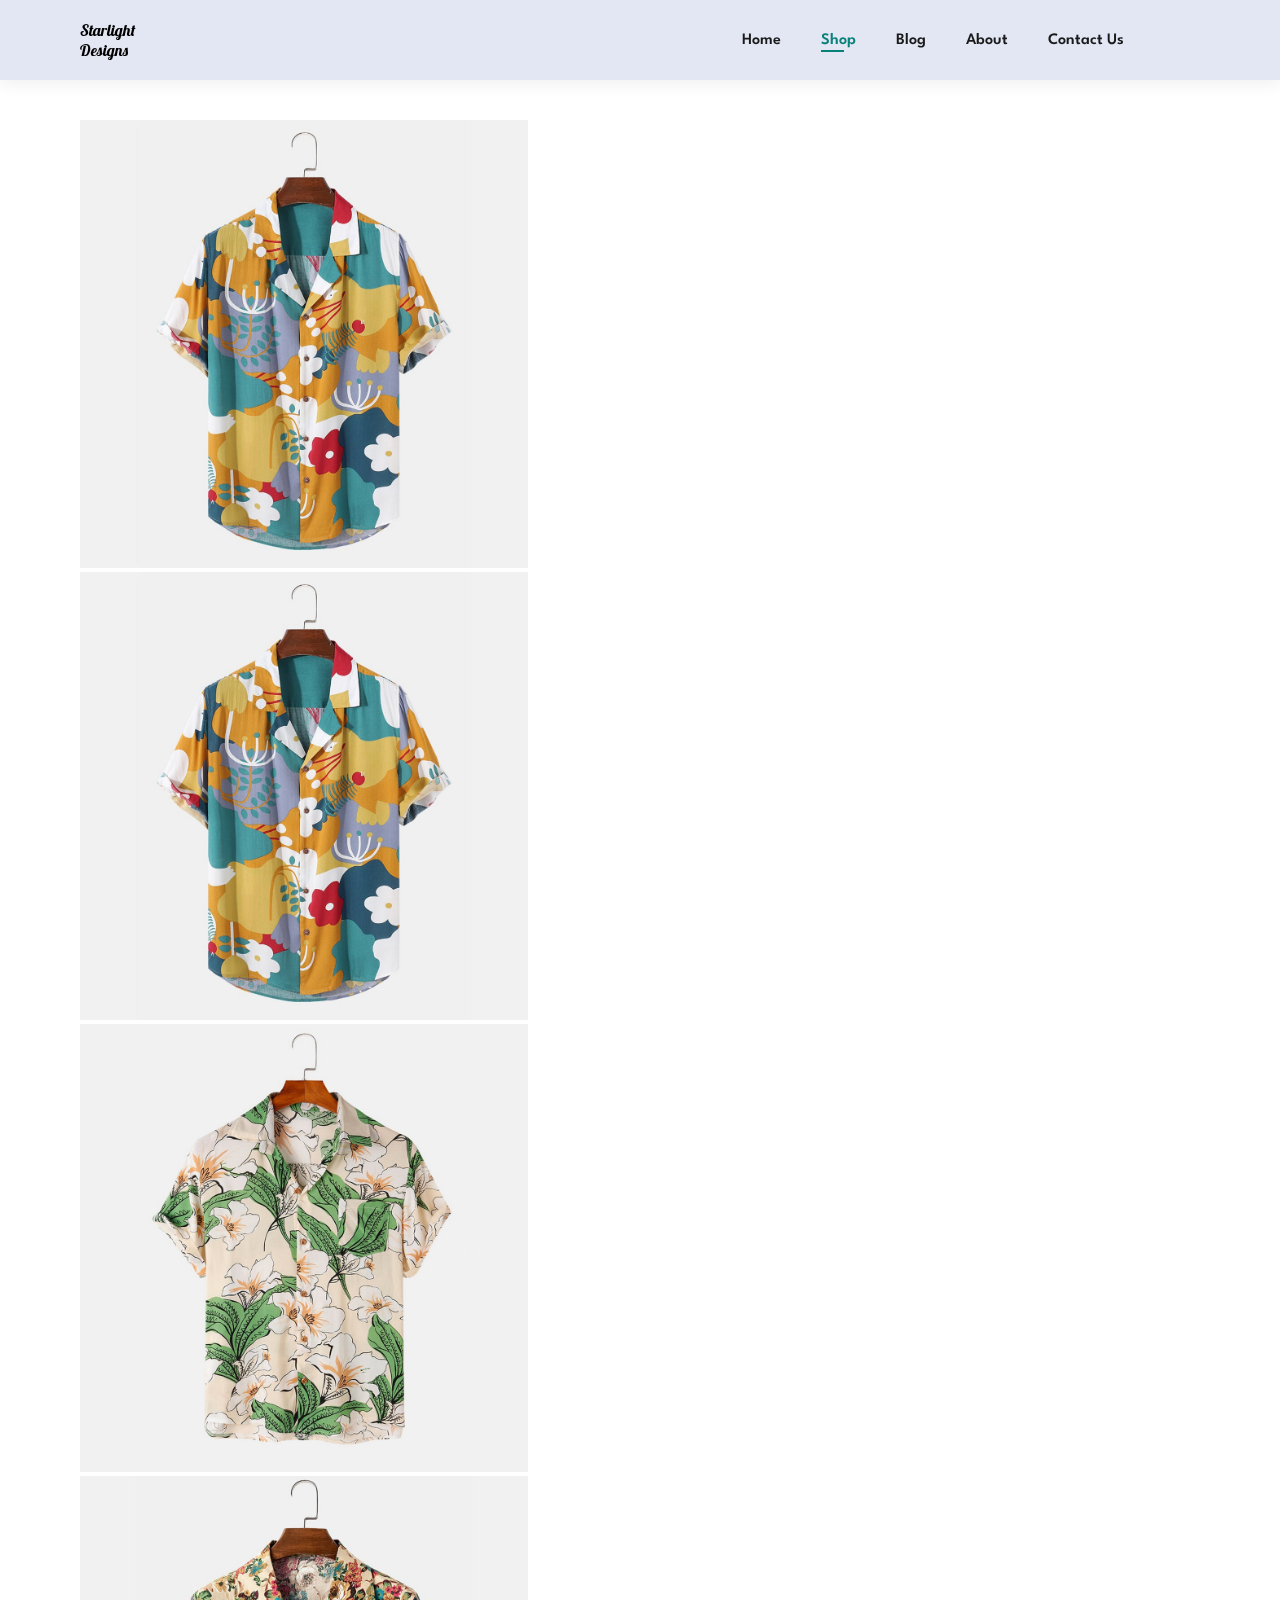
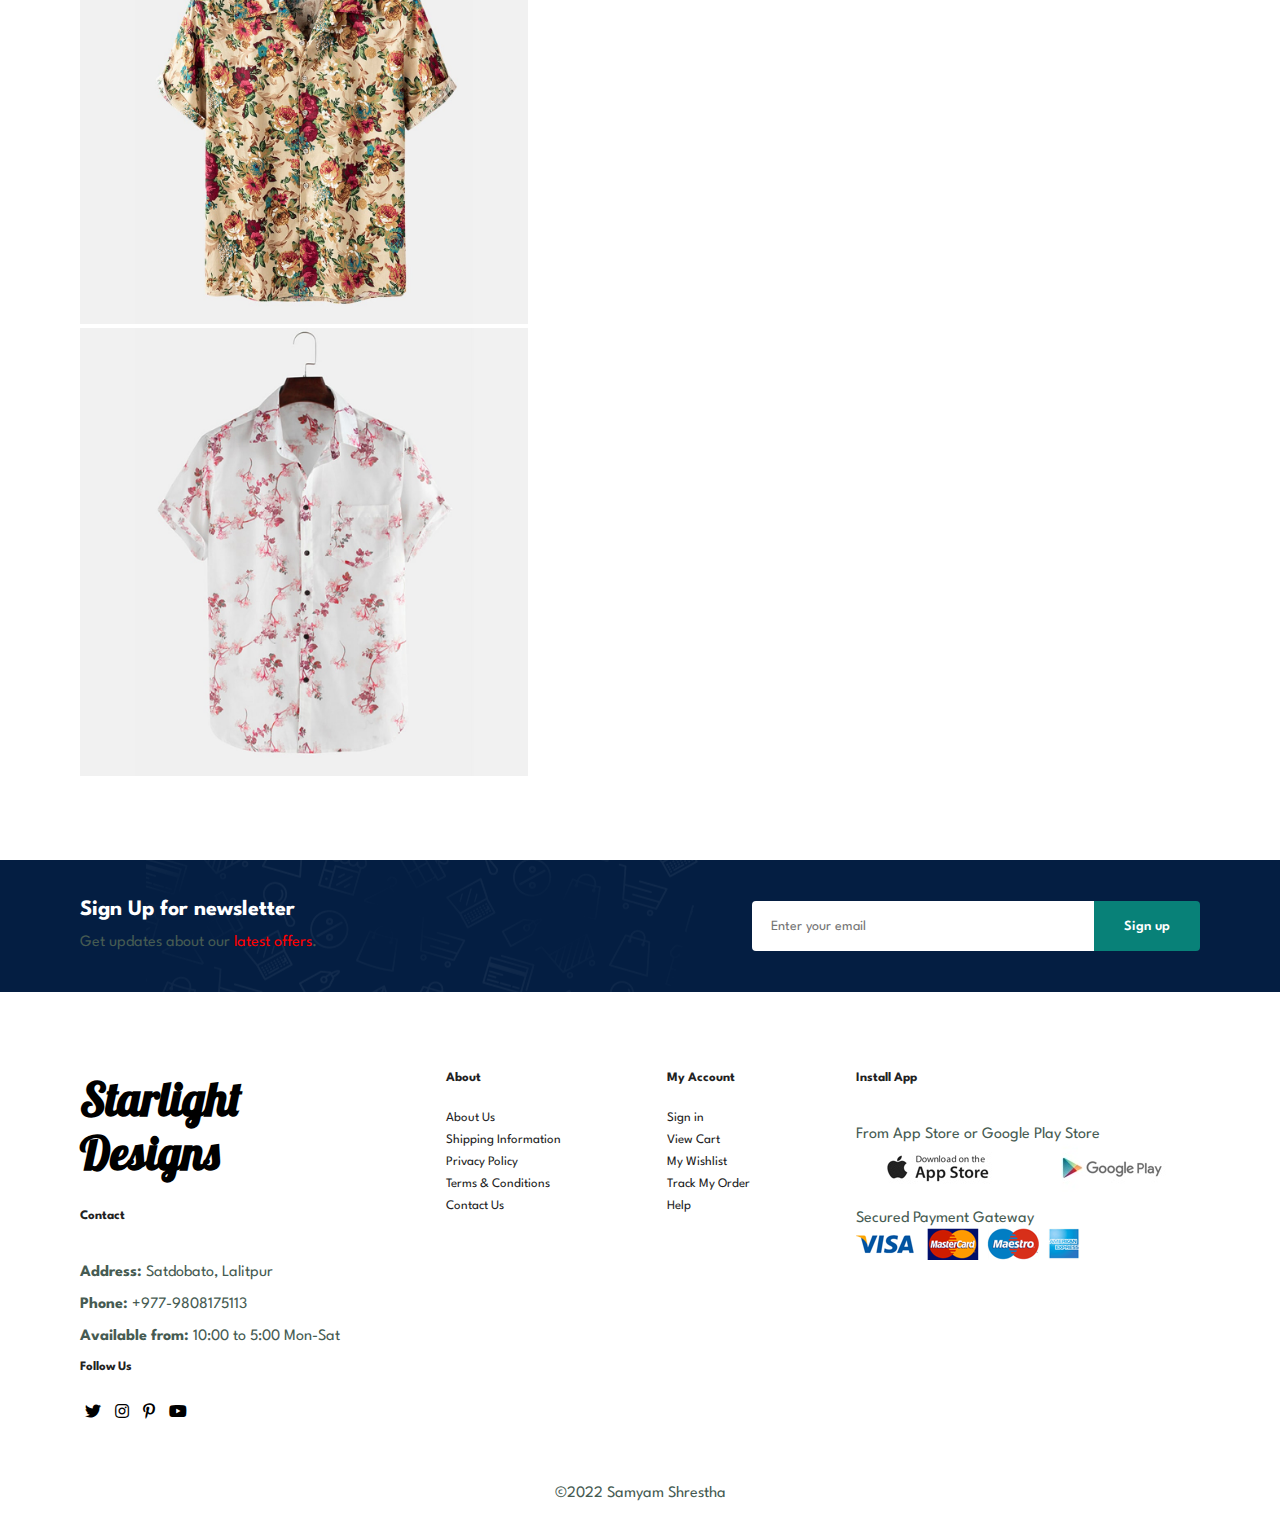
<file: sproduct.html>
<!DOCTYPE html>
<html lang="en">
<head>
    <meta charset="UTF-8">
    <meta http-equiv="X-UA-Compatible" content="IE=edge">
    <meta name="viewport" content="width=device-width, initial-scale=1.0">
    <title>Document</title>
    <link rel="stylesheet" href="https://pro.fontawesome.com/releases/v5.10.0/css/all.css"/>
    <link rel="stylesheet" href="style.css">
</head>
<body>
    <nav>
        <div class="logo">
            <a href="#">Starlight Designs</a>
        </div>
        <div id="navbar">
            <ul id="navbar">
                <li><a href="index.html">Home</a></li>
                <li><a class="active" href="shop.html">Shop</a></li>
                <li><a href="blog.html">Blog</a></li>
                <li><a href="about.html">About</a></li>
                <li><a href="contact.html">Contact Us</a></li>
                <li><a href="cart.html"><i class="far fa-shopping-bag"></i></a></li>
                <a href="#" id="close" style="display: none;"><i class="far fa-times"></i></a>
            </ul>
        </div>
        <div id="mobile">
            <a href="cart.html"><i class="far fa-shopping-bag"></i></a>
            <i id="bar" class="fas fa-outdent"></i>
        </div>
    </nav>

    <section id="prodetails" class="section-p1">
        <div class="single-pro-image">
            <img src="images/products/f1.jpg" width="100%" id="main-image" alt="">
            <div class="small-img-group">
                <div class="small-img-col">
                    <img src="images/products/f1.jpg" width="100%" class="samll-image" alt="">
                </div>
                <div class="small-img-col">
                    <img src="images/products/f2.jpg" width="100%" class="samll-image" alt="">
                </div>
                <div class="small-img-col">
                    <img src="images/products/f3.jpg" width="100%" class="samll-image" alt="">
                </div>
                <div class="small-img-col">
                    <img src="images/products/f4.jpg" width="100%" class="samll-image" alt="">
                </div>
            </div>
        </div>
    </section>

    <section id="newsletter" class="section-p1 section-m1">
        <div class="newstext">
            <h4>Sign Up for newsletter</h4>
            <p>Get updates about our <span>latest offers</span>.</p>
        </div>
        <div class="form">
            <input type="text" placeholder="Enter your email" class="mail-box">
            <button class="normal">Sign up</button>
        </div>
    </section>

    <footer class="section-p1">
        <div class="col">
            <h2 id="logo-1">Starlight Designs</h2>
            <h4>Contact</h4>
            <p><strong>Address:</strong> Satdobato, Lalitpur</p>
            <p><strong>Phone:</strong> +977-9808175113</p>
            <p><strong>Available from: </strong>10:00 to 5:00 Mon-Sat</p>
            <div class="follow">
                <h4 id="follow-head">Follow Us</h4>
                <div class="icon">
                    <i class="fab fa-twitter"></i>
                    <i class="fab fa-instagram"></i>
                    <i class="fab fa-pinterest-p"></i>
                    <i class="fab fa-youtube"></i>
                </div>
            </div>
        </div>

        <div class="col">
            <h4>About</h4>
            <a href="#">About Us</a>
            <a href="#">Shipping Information</a>
            <a href="#">Privacy Policy</a>
            <a href="#">Terms & Conditions</a>
            <a href="#">Contact Us</a>
        </div>

        <div class="col">
            <h4>My Account</h4>
            <a href="#">Sign in</a>
            <a href="#">View Cart</a>
            <a href="#">My Wishlist</a>
            <a href="#">Track My Order</a>
            <a href="#">Help</a>
        </div>

        <div class="col install">
            <h4>Install App</h4>
            <p>From App Store or Google Play Store</p>
            <div class="row">
                <img src="images/pay/app.jpg" alt="">
                <img src="images/pay/play.jpg" alt="">
            </div>
            <p>Secured Payment Gateway</p>
            <img src="images/pay/pay.png" alt="">
        </div>
    </footer>

    <div class="copyright">
        <p>&copy;2022 Samyam Shrestha</p>
    </div>

   

    <script src="script.js"></script>
</body>
</html>
</file>
<file: style.css>
@import url('https://fonts.googleapis.com/css2?family=Spartan:wght@100;200;300;400;500;600;700;800;900&display=swap');
@import url('https://fonts.googleapis.com/css2?family=Lobster&display=swap');

*{
    margin: 0;
    padding: 0;
    box-sizing: border-box;
    font-family: 'Spartan', sans-serif;
}

h1{
    font-size: 50px;
    line-height: 64px;
    color: #222;
}

h2{
    font-size: 46px;
    line-height: 54px;
    color: #222;
}

h4{
    font-size: 26px;
    color: #222;
}

h6{
    font-weight: 700;
    font-size: 12px;
}

p{
    font-size: 16px;
    color: #465b52;
    margin: 15px 0 2px 0;
}

button.normal{
    font-size: 14px;
    font-weight: 600;
    padding: 15px 30px;
    color: black;
    background-color: white;
    border-radius: 4px;
    border: none;
    outline: none;
    cursor: pointer;
    transition: 0.2s;
}

.section-p1{
    padding: 40px 80px;
}

.section-m1{
    margin: 40px 0;
}

.mail-box{
    height: 3.125rem;
    padding: 0 1.25em;
    font-size: 14px;
    width: 100%;
    border: 1px solid transparent;
    border-radius: 4px;
    outline: none;
    border-top-right-radius: 0;
    border-bottom-right-radius: 0;
}

body{
    width: 100%;
}

.logo{
    width: 70px;
}

.logo a{
    text-decoration: none;
    color: black;
    font-family: 'Lobster', cursive;
}

nav{
    display: flex;
    align-items: center;
    justify-content: space-between;
    padding: 20px 80px;
    background-color: #E3E6F3;
    box-shadow: 0 5px 15px rgba(0, 0, 0, 0.06);
    z-index: 999;
    position: sticky;
    top: 0;
    left: 0;
}

#navbar{
    display: flex;
    align-items: center;
    justify-content: center;
}

#navbar li{
    list-style: none;
    padding: 0 20px;
    position: relative;
}

#navbar li a{
    text-decoration: none;
    font-size: 16px;
    font-weight: 600;
    color: #1a1a1a;
    transition: 0.4s ease;
}

#navbar li a:hover,
#navbar li a.active{
    color: #088178;
}

#navbar li a.active::after,
#navbar li a:hover::after{
    content: "";
    width: 30%;
    height: 2px;
    background: #088178;
    position: absolute;
    bottom: -4px;
    left: 20px;
}

#mobile{
    display: none;
    align-items: center;
}

#hero{
    background-image: url("images/home.png");
    height: 90vh;
    width: 100%;
    background-size: cover;
    background-position: top 25% right 0;
    padding: 0 80px;
    display: flex;
    flex-direction: column;
    align-items: flex-start;
    justify-content: center;
}

#hero h4{
    padding-bottom: 15px;
}

#hero h1{
    color: #088178;
}

#hero button{
    background-image: url("images/button.png");
    background-color: transparent;
    color: #088178;
    border: none;
    padding: 14px 80px 14px 65px;
    background-repeat: no-repeat;
    cursor: pointer;
    font-weight: 700;
    font-size: 15px;
}

#feature{
    display: flex;
    align-items: center;
    justify-content: space-between;
    flex-wrap: wrap;
}

#feature .fe-box{
    width: 180px;
    text-align: center;
    padding: 25px 15px;
    box-shadow: 20px 20px 34px rgba(0, 0, 0, 0.03);
    border: 1px solid black;
    border-radius: 50%;
    transition: 0.4s ease;
}

#feature .fe-box:hover{
    border: 2px solid #088178;
    cursor: pointer;
}

#feature .fe-box img{
    width: 100%;
    margin-bottom: 10px;
}

#product-1{
    text-align: center;
}

#product-1 .pro-container{
    display: flex;
    justify-content: space-between;
    padding-top: 20px;
    flex-wrap: wrap;
}

#product-1 .pro{
    position: relative;
    width: 23%;
    min-width: 250px;
    padding: 10px 12px;
    border: 1px solid #cce7d0;
    border-radius: 15px;
    cursor: pointer;
    margin: 15px 0;
    transition: 0.2s ease;
}

#product-1 .pro:hover{
    box-shadow: 10px 15px 12px rgba(0, 0, 0, 0.15);
}

#product-1 .pro img{
    width: 100%;
    border-radius: 20px;
}

#product-1 .pro .des{
    text-align: start;
    padding: 10px 0;
}

#product-1 .pro .des span{
    color: #606063;
    font-size: 12px;
}

#product-1 .pro .des h5{
    padding-top: 7px;
    color: #1a1a1a;
    font-size: 14px;
}

#product-1 .pro .des i{
    font-size: 12px;
    color: rgb(216, 216, 61);
}

#product-1 .pro .des h4{
    padding-top: 7px;
    font-size: 15px;
    font-weight: 700;
    color: #088178;
}

#product-1 .pro .cart{
    width: 40px;
    height: 40px;
    line-height: 40px;
    border-radius: 50px;
    background-color: #e8f6ea;
    font-weight: 500;
    color: #088178;
    border: 1px solid #cce7d0;
    position: absolute;
    bottom: 20px;
    right: 10px;
}

#banner{
    display: flex;
    flex-direction: column;
    justify-content: center;
    align-items: center;
    text-align: center;
    background-image: url(images/banner/b2.jpg);
    width: 100%;
    height: 40vh;
    background-size: cover;
    background-position: center;
}

#banner h4{
    color: white;
    font-size: 18px;
}

#banner h2{
    color: white;
    font-size: 30px;
    padding: 10px 0;
}

#banner h2 span{
    color: red;
}

#banner button:hover{
    background-color: #088178;
    color: white;
}

#sm-banner{
    display: flex;
    justify-content: space-between;
    flex-wrap: wrap;
}

#sm-banner .banner-box{
    display: flex;
    flex-direction: column;
    justify-content: center;
    align-items: flex-start;
    background-image: url(images/banner/b17.jpg);
    min-width: 580px;
    height: 50vh;
    background-size: cover;
    background-position: center;
    padding: 30px;
}

#sm-banner h4{
    color: white;
    font-size: 20px;
    font-weight: 300;
}

#sm-banner h2{
    color: white;
    font-size: 28px;
    font-weight: 800;
}

#sm-banner span{
    color: white;
    font-size: 14px;
    font-weight: 500;
    padding-bottom: 15px;
}

#banner-btn:hover{
    color: white;
    background-color: rgb(36, 103, 36);
}

#sm-banner .banner-box-2{
    background-image: url("images/banner/b10.jpg");
}

#banner3{
    display: flex;
    flex-wrap: wrap;
    justify-content: space-between;
    padding: 0 80px;
}

#banner3 .banner-box{
    display: flex;
    flex-direction: column;
    justify-content: center;
    align-items: flex-start;
    background-image: url(images/banner/b7.jpg);
    min-width: 30%;
    height: 30vh;
    margin-bottom: 20px;
    background-size: cover;
    background-position: center;
    padding: 20px;
}

#banner3 h2{
    color: white;
    font-weight: 900;
    font-size: 22px;
}

#banner3 h3{
    color: #ec544e;
    font-weight: 800;
    font-size: 15px;
}

#banner3 .banner-box2{
    background-image: url("images/banner/footwear.jpg");
}

#banner3 .banner-box2 h2{
    color: black;
}

#banner3 .banner-box2 h3{
    color: black;
}

#banner3 .banner-box3{
    background-image: url("images/banner/b18.jpg");
}

#newsletter{
    display: flex;
    justify-content: space-between;
    flex-wrap: wrap;
    align-items: center;
    background-image: url(images/banner/b14.png);
    background-repeat: no-repeat;
    background-position: 20% 30%;
    background-color: #041e42;
}

#newsletter h4{
    font-size: 22px;
    font-weight: 700;
    color: white;
}

#newsletter button{
    background-color: #088178;
    color: white;
    white-space: nowrap;
    border-top-left-radius: 0;
    border-bottom-left-radius: 0;
}

#newsletter .form{
    display: flex;
    width: 40%;
}

#newstext p{
    font-size: 14px;
    font-weight: 600;
    color: #818ea0;
}

.newstext p span{
    color: red;
}

footer{
    display: flex;
    flex-wrap: wrap;
    justify-content: space-between;
}

footer .col{
    display: flex;
    flex-direction: column;
    align-items: flex-start;
    margin-bottom: 20px;
}

footer #logo-1{
    text-decoration: none;
    color: black;
    font-family: 'Lobster', cursive;
    width: 70px;
}

footer #logo-1{
    margin-bottom: 30px;
}

footer h4{
    font-size: 14px;
    padding-bottom: 20px;
}

footer h4{
    font-size: 13px;
    margin: 0 0 8px 0;
}

footer a{
    font-size: 13px;
    text-decoration: none;
    color: #222;
    margin-bottom: 10px;
}

footer .icon i{
    padding: 2px 5px;
}

footer #follow-head{
    margin-top: 15px;
}

.copyright{
    text-align: center;
    margin-top: -10px;
    margin-bottom: 20px;
}





/* @media (max-width:799px){
    #navbar{
        display: flex;
        flex-direction: column;
        align-items: flex-start;
        justify-content: flex-start;
        position: fixed;
        top: 0;
        right: -300px;
        height: 100vh;
        width: 300px;
        background-color: #E3E6F3;
        box-shadow: 0 40px 60px rgba(0, 0, 0, 0.1);
        padding: 80px 0 0 10px;
        transition: 0.3s;
    }

    #navbar.active{
        right: 0px;
    }

    #navbar li{
        margin-bottom: 25px;
    }

    #mobile{
        display: flex;
        align-items: center;
    }

    #mobile i{
        color: #1a1a1a;
        font-size: 24px;
        padding-left: 20px;
    }

    #close{
        position: absolute;
        top: 30px;
        left: 30px;
        color: black;
        font-size: 24px;
    }
} */

/* For Shop Page */
#page-header{
    background-image: url("images/banner/b1.jpg");
    width: 100%;
    height: 40vh;
    background-size: cover;
    display: flex;
    justify-content: center;
    text-align: center;
    flex-direction: column;
    padding: 14px;
}

#page-header h2,
#page-header p{
    color: white;
}

#pagination{
    text-align: center;
}

#pagination a{
    border: 2px solid #088178;
    text-decoration: none;
    padding: 15px;
    transition: 0.3s ease;
}

#pagination a:hover{
    background-color: #088178;
    color: white;
}

#prodetails .single-pro-image{
    width: 40%;
    margin-right: 50px;
}

/* For about page */

#about-header{
    background-image: url("images/banner/b19.jpg");
    width: 100%;
    height: 40vh;
    background-size: cover;
    display: flex;
    justify-content: center;
    text-align: center;
    flex-direction: column;
    padding: 14px;
}

#about-header h2,
#about-header h3{
    color: white;
}

/* For contact us page */

#contact-header{
    background-image: url("images/banner/b18.jpg");
    width: 100%;
    height: 40vh;
    background-size: cover;
    display: flex;
    justify-content: center;
    text-align: center;
    flex-direction: column;
    padding: 14px;
}

#contact-header h2,
#contact-header h3{
    color: white;
}

#enquire{
    height: 500px;
}

#enquire form label{
    font-size: 14px;
}

#enquire form input{
    width: 200px;
    height: 25px;
}

#enquire form{
    position: relative;
    border: 2px solid black;
    display: flex;
    flex-direction: column;
    justify-content: center;
    align-items: center;
    width: 300px;
    height: 100%;
    padding: 20px 50px;
}
</file>
